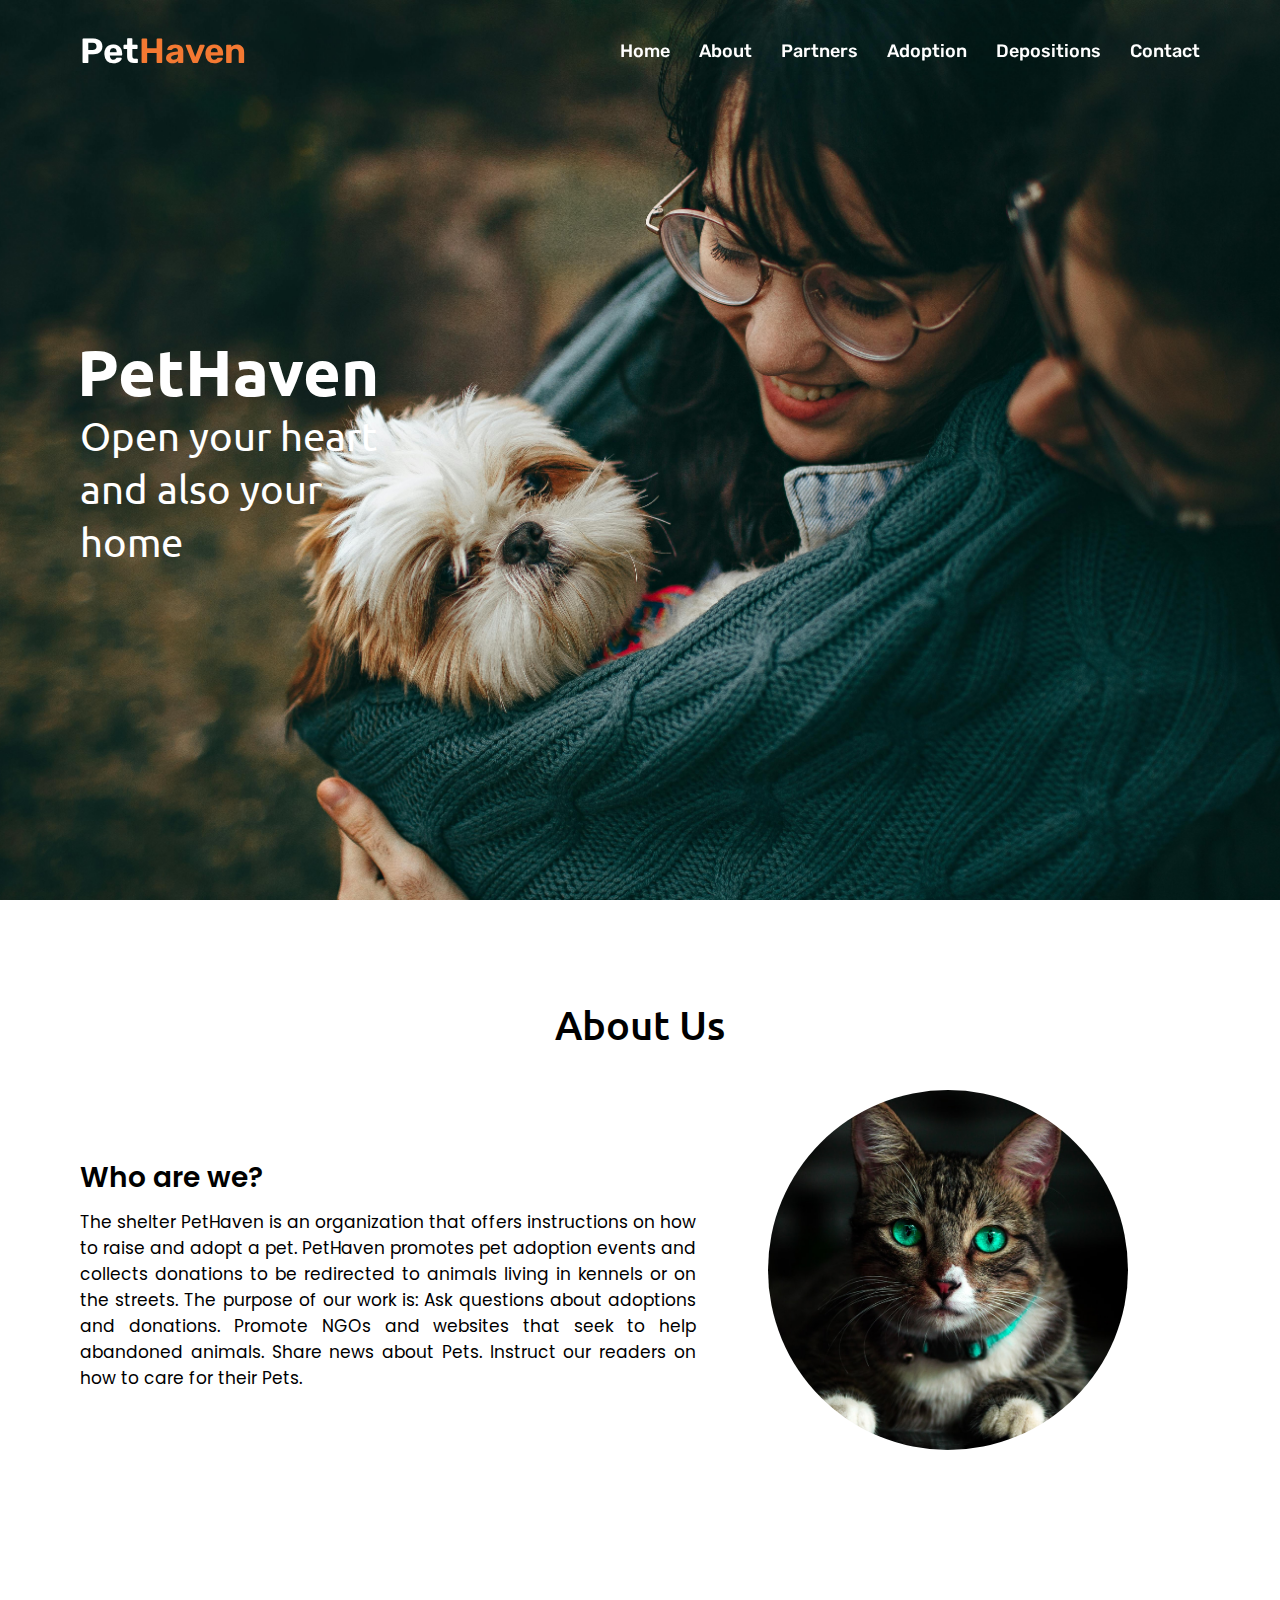
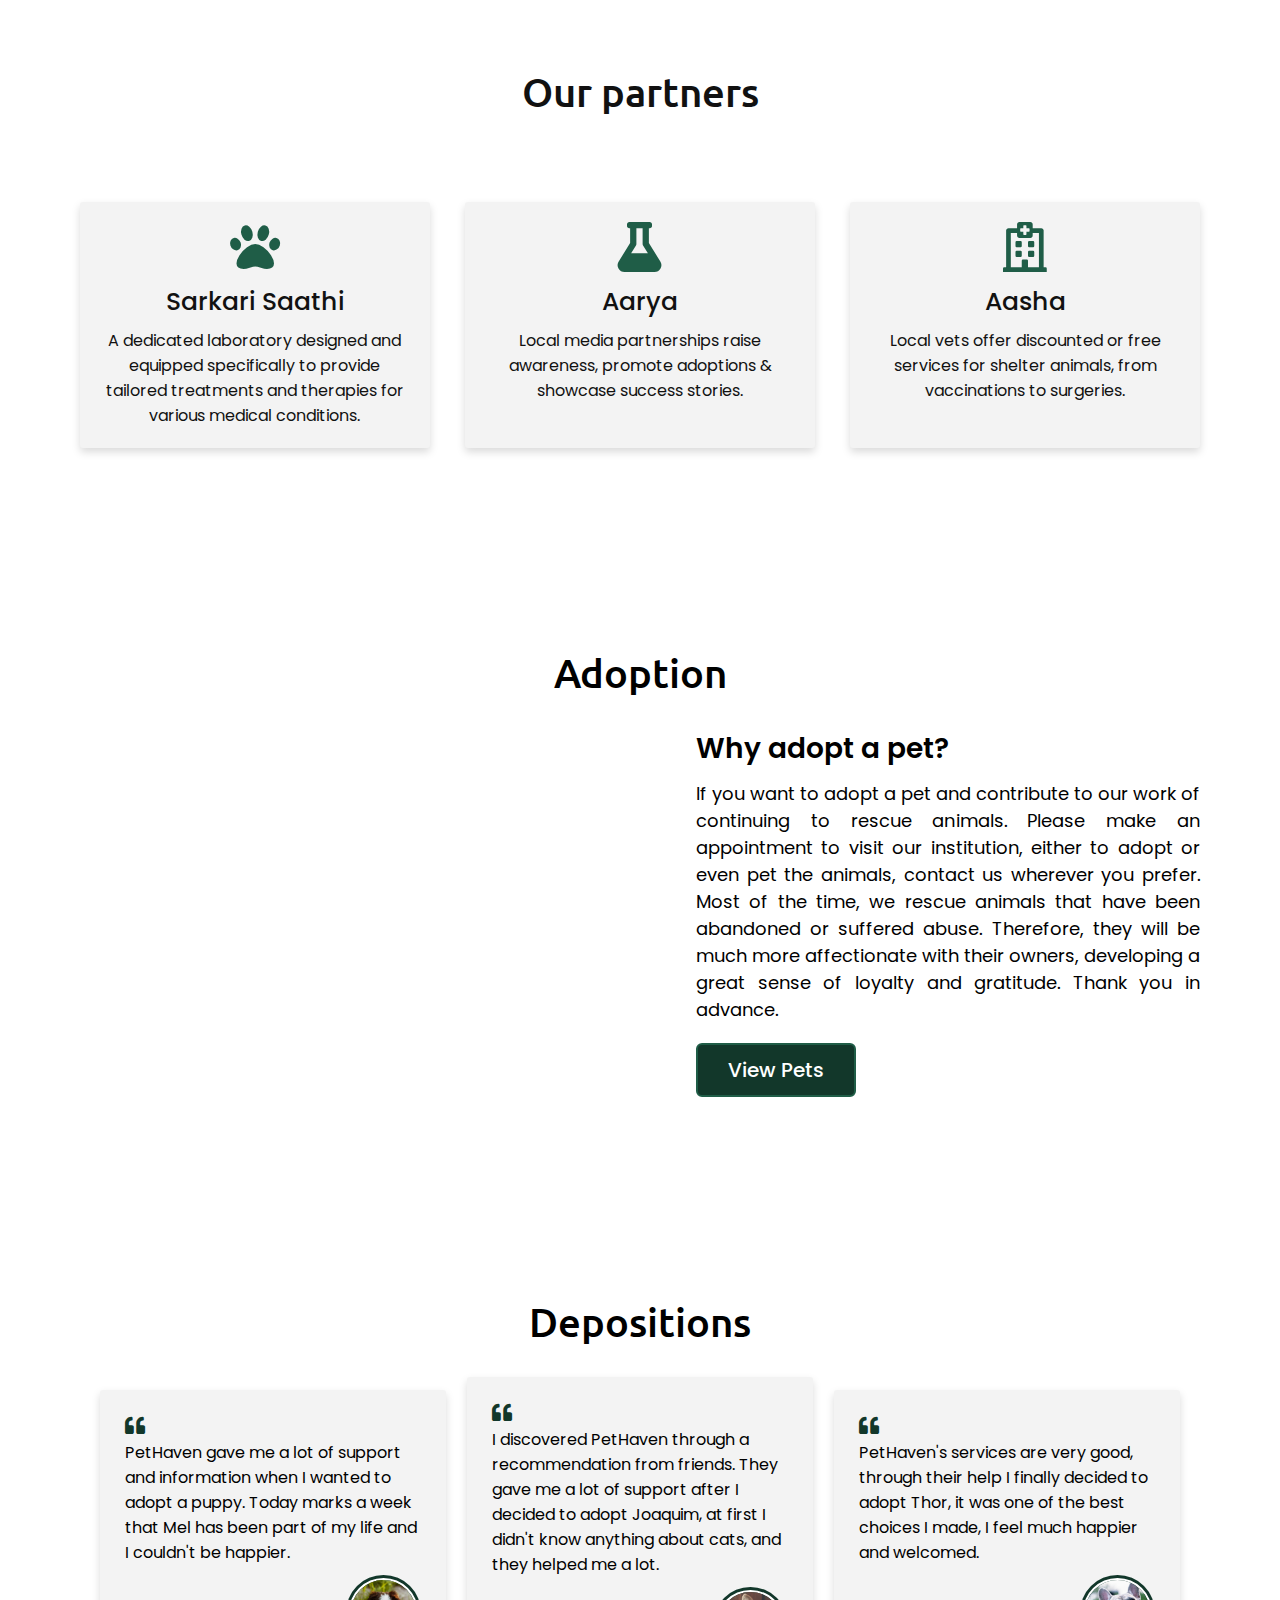
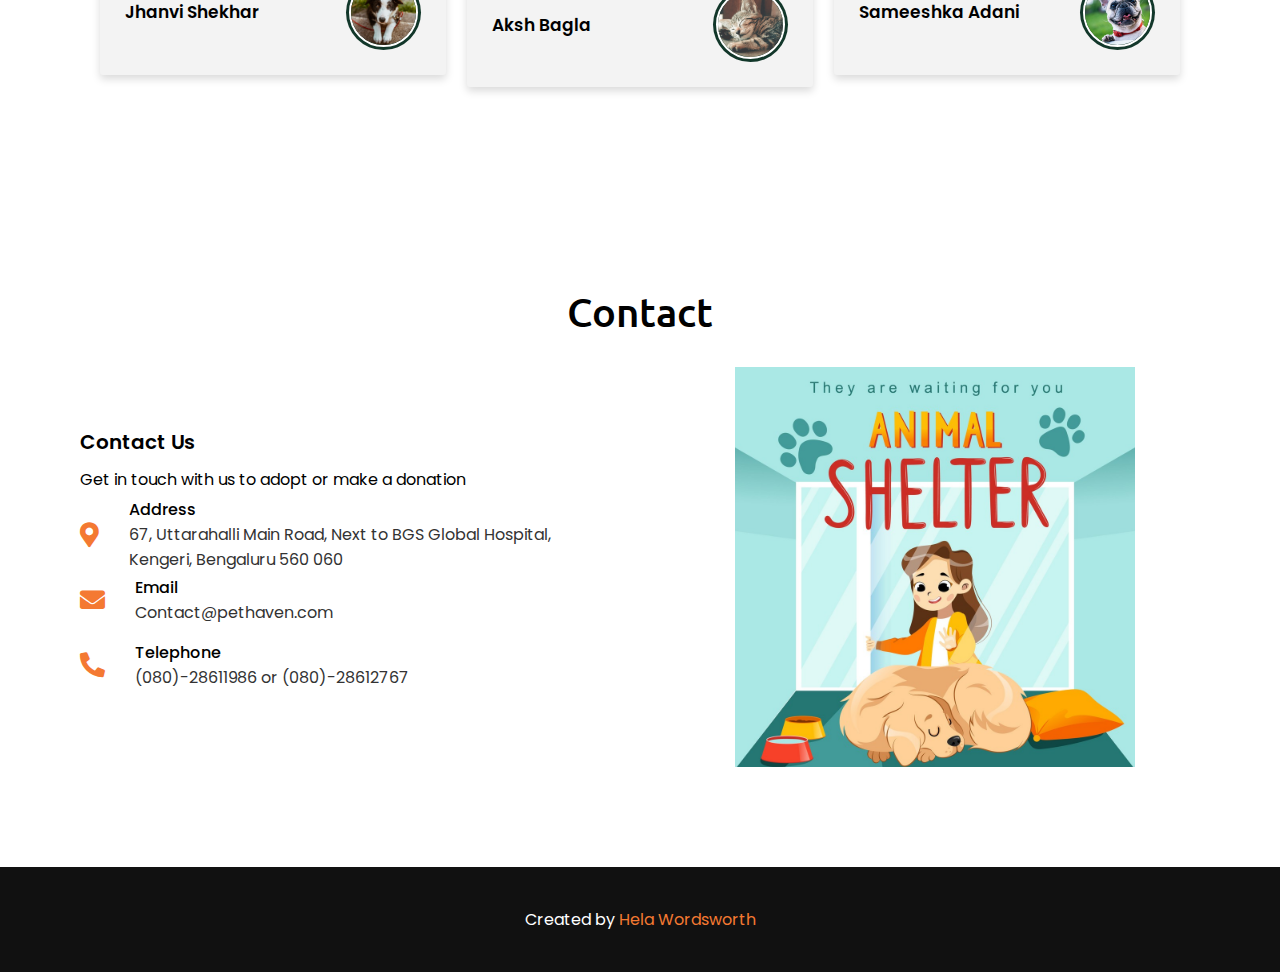
<file: public/index.html>
<!DOCTYPE html>
<html lang="en">
<head>
    <link rel="stylesheet" href="style.css">
    <link rel="stylesheet" href="https://cdnjs.cloudflare.com/ajax/libs/font-awesome/5.15.2/css/all.min.css">

    <script src="https://code.jquery.com/jquery-3.5.1.min.js"></script>
    <title>PetHaven</title>
    <link rel="shortcut icon" href="images/favicon.ico" />
</head>
<body>
    <div class="scroll-up-btn">
        <i class="fas fa-angle-up"></i>
    </div>
    <nav class="navbar">
        <div class="max-width">
            <div class="logo"><a href="#">Pet<span>Haven</span></a></div>
            <ul class="menu">
                <li><a href="#" class="menu-btn">Home</a></li>
                <li><a href="#About" class="menu-btn">About</a></li>
                <li><a href="#Partners" class="menu-btn">Partners</a></li>
                <li><a href="#Adoption" class="menu-btn">Adoption</a></li>
                <li><a href="#Depositions" class="menu-btn">Depositions</a></li>
                <li><a href="#Contacto" class="menu-btn">Contact</a></li>
            </ul>
            <div class="menu-btn">
                <i class="fas fa-bars"></i>
            </div>
        </div>
    </nav>
    <!-- home section start -->
    <section class="home" id="home">
        <div class="max-width">
            <div class="home-content">
                
                <div class="text-2">PetHaven</div>
                <div class="text-1">Open your heart</div>
                <div class="text-3">and also your</div>
                <div class="text-3">home</div>
            </div>
        </div>
    </section>

    <!-- skills section start -->
    <section class="skills" id="About">
        <div class="max-width">
            <h2 class="title">About Us</h2>
            <div class="skills-content">
                <div class="column left">
                    <div class="text">Who are we?</div>
                    <p>The shelter PetHaven is an organization that offers instructions on how to raise and adopt a pet.​ PetHaven promotes pet adoption events and collects donations to be redirected to animals living in kennels or on the streets.​​ The purpose of our work is:​ ​Ask questions about adoptions and donations. Promote NGOs and websites that seek to help abandoned animals.​ ​Share news about Pets. Instruct our readers on how to care for their Pets.</p>
                </div>
                <div class="column right">
                    <img src="/public/images/cat1.jpg" alt="Cat">
                </div>
            </div>
        </div>
    </section>

    <!-- services section start -->
    <section class="services" id="Partners">
        <div class="max-width">
            <h2 class="title">Our partners</h2>
            <div class="serv-content">
                <div class="card">
                    <div class="box">
                        <i class="fas fa-paw"></i>
                        <div class="text">Sarkari Saathi</div>
                        <p>A dedicated laboratory designed and equipped specifically to provide tailored treatments and therapies for various medical conditions.​</p>
                    </div>
                </div>
                <div class="card">
                    <div class="box">
                        <i class="fas fa-flask"></i>
                        <div class="text">Aarya</div>
                        <p>Local media partnerships raise awareness, promote adoptions & showcase success stories.</p></br>
                    </div>
                </div>
                <div class="card">
                    <div class="box">
                        <i class="far fa-hospital"></i>
                        <div class="text">Aasha</div>
                        <p>Local vets offer discounted or free services for shelter animals, from vaccinations to surgeries.</p></br>
                    </div>
                </div>
               </div>
            </div>
        </div>
    </section>

    <!-- about section start -->
    <section class="about" id="Adoption">
        <div class="max-width">
            <h2 class="title">Adoption</h2>
            <div class="about-content">
                <div class="column left">
                    <iframe width="560" height="315" src="https://www.youtube.com/embed/raZqMwSmax0" frameborder="0" allow="accelerometer; autoplay; clipboard-write; encrypted-media; gyroscope; picture-in-picture" allowfullscreen></iframe>
                </div>
                <div class="column right">
                    <div class="text">Why adopt a pet?</div>
                    <p>If you want to adopt a pet and contribute to our work of continuing to rescue animals. Please make an appointment to visit our institution, either to adopt or even pet the animals, contact us wherever you prefer. Most of the time, we rescue animals that have been abandoned or suffered abuse. Therefore, they will be much more affectionate with their owners, developing a great sense of loyalty and gratitude. Thank you in advance.</p>
                    <a href="/public/login.html">View Pets</a>
                </div>
            </div>
        </div>
    </section>

    <section class="about" id="Depositions">
        <div class="max-width">
            <h2 class="title">Depositions</h2>
            <div class="wrapper">
                <div class="box">
                  <i class="fas fa-quote-left quote"></i>
                  <p>PetHaven gave me a lot of support and information when I wanted to adopt a puppy. Today marks a week that Mel has been part of my life and I couldn't be happier.</p>
                  <div class="content">
                    <div class="info">
                      <div class="name">Jhanvi Shekhar</div>
                    </div>
                    <div class="image">
                      <img src="images/dog3.jpg" alt="">
                    </div>
                  </div>
                </div>
                <div class="box">
                  <i class="fas fa-quote-left quote"></i>
                  <p>I discovered PetHaven through a recommendation from friends. They gave me a lot of support after I decided to adopt Joaquim, at first I didn't know anything about cats, and they helped me a lot.</p>
                  <div class="content">
                    <div class="info">
                      <div class="name">Aksh Bagla</div>
                    </div>
                    <div class="image">
                      <img src="images/cat2.jpg" alt="">
                    </div>
                  </div>
                </div>
                <div class="box">
                  <i class="fas fa-quote-left  quote"></i>
                  <p>PetHaven's services are very good, through their help I finally decided to adopt Thor, it was one of the best choices I made, I feel much happier and welcomed.</p>
                  <div class="content">
                    <div class="info">
                      <div class="name">Sameeshka Adani</div>
                    </div>
                    <div class="image">
                      <img src="images/dog2.jpg" alt="">
                    </div>
                  </div>
                </div>
              </div>
        </div>
    </section>

    <section class="contact" id="Contacto">
        <div class="max-width">
            <h2 class="title">Contact</h2>
            <div class="contact-content">
                <div class="column left">
                    <div class="text">Contact Us</div>
                    <p>Get in touch with us to adopt or make a donation</p>
                    <div class="icons">
                        <div class="row">
                            <i class="fas fa-map-marker-alt"></i>
                            <div class="info">
                                <div class="head">Address</div>
                                <div class="sub-title">67, Uttarahalli Main Road, Next to BGS Global Hospital, Kengeri, Bengaluru 560 060</div>
                            </div>
                        </div>
                        <div class="row">
                            <i class="fas fa-envelope"></i>
                            <div class="info">
                                <div class="head">Email</div>
                                <div class="sub-title">Contact@pethaven.com</div>
                            </div>
                        </div>
                        <div class="row">
                            <i class="fas fa-phone-alt"></i>
                            <div class="info">
                                <div class="head">Telephone</div>
                                <div class="sub-title">(080)-28611986 or (080)-28612767​</div>
                            </div>
                        </div>
                    </div>
                </div>
                <div class="column right">
                    <img src="/public/images/shelter.jpg" alt="shelter" height="400" width="400" >
                </div>
            </div>
        </div>
    </section>

    <!-- footer section start -->
    <footer>
        <span>Created by <a href="https://github.com/Hela1306">Hela Wordsworth</a>
    </footer>


    <script src="script.js"></script>
</body>
</html>
</file>
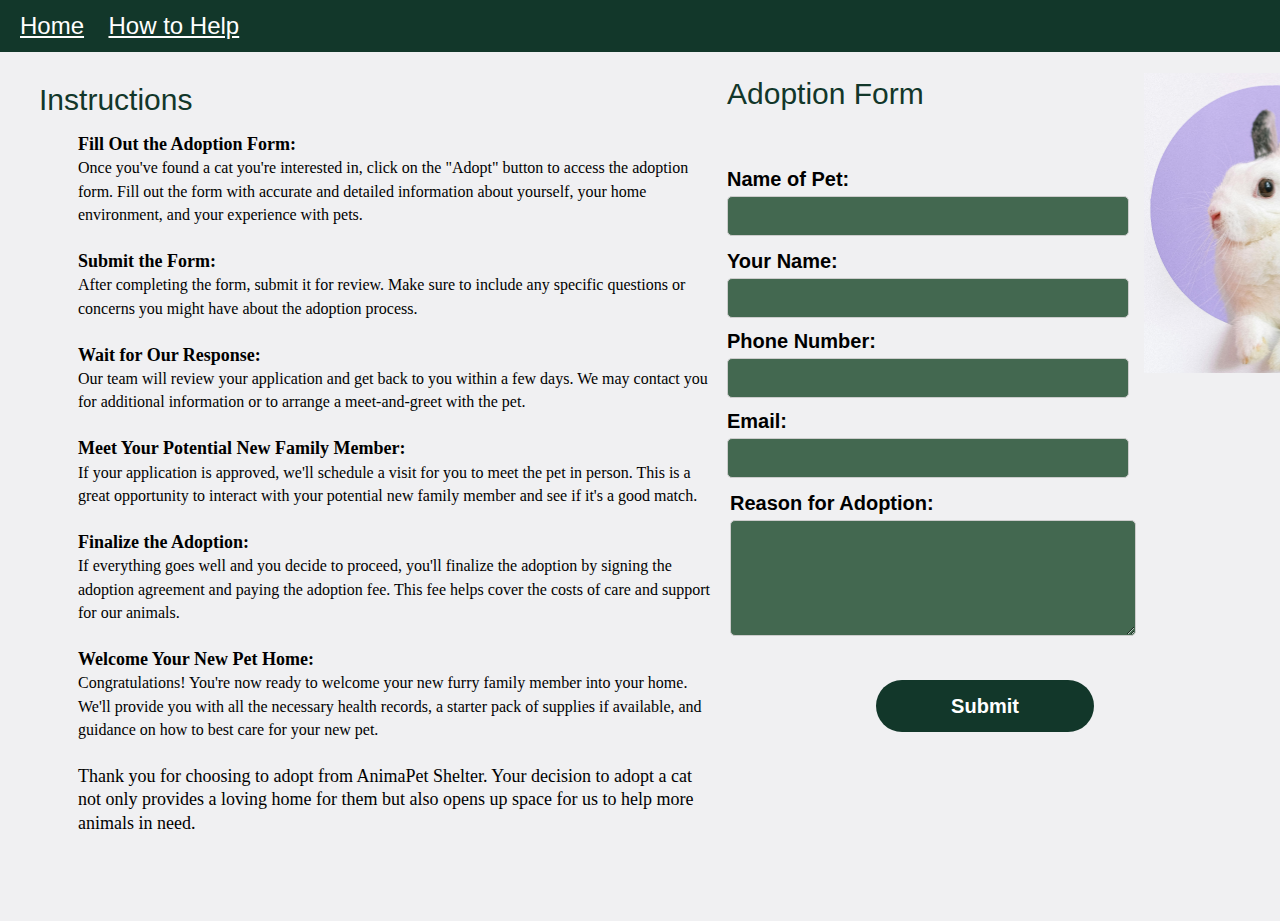
<file: public/adoption_form.html>
<!DOCTYPE html>
<html lang="en">
<head>
  <meta charset="UTF-8">
  <title>Adoption Form</title>
  <style>
    body {
      margin: 0;
      padding: 0;
      font-family: Arial, sans-serif;
    }
    /* Header */
    .header {
      width: 100%;
      height: 52px;
      background: #12372A;
    }
    .header a {
      display: inline-block;
      color: white;
      font-size: 24px;
      font-weight: 500;
      margin-left: 20px;
      line-height: 52px;
      text-decoration: none;
    }
    /* Instructions */
    .instructions {
      width: 341.52px;
      height: 40px;
      position: absolute;
      top: 83px;
      left: 39.04px;
      color: #12372A;
      font-size: 30px;
      font-weight: 500;
    }
    /* Adoption Form */
    .adoption-form {
      width: 341.52px;
      height: 52.37px;
      position: absolute;
      top: 77px;
      left: 727.04px;
      color: #12372A;
      font-size: 30px;
      font-weight: 500;
    }
    /* Form Fields */
    .form-field {
      width: 100%;
      margin-top: 20px;
    }
    .form-field label {
      display: block;
      font-size: 20px;
      font-weight: bold;
      margin-bottom: 5px;
    }
    .form-field input {
      width: 380px;
      padding: 10px;
      border: 1px solid #ccc;
      border-radius: 5px;
      font-size: 16px;
      color: aliceblue;
    }
    /* Submit Button */
    .submit-button {
      width: 218px;
      height: 52px;
      position: absolute;
      top: 680px;
      left: 876px;
      background: #12372A;
      color: white;
      font-size: 20px;
      font-weight: bold;
      border: none;
      border-radius: 26px;
      cursor: pointer;
      transition: background 0.3s ease;
    }
    .submit-button:hover {
      background: #0a261d;
    }
  </style>
</head>
<body style="background-color: #F0F0F2">
  <div class="header">
    <a href="/public/index.html" style="color: white; text-decoration: underline;">Home</a>
    <a href="/public/how_to_help.html" style="color: white; text-decoration: underline;">How to Help</a>
  </div>
  <!-- Instructions -->
  <div class="instructions">Instructions</div>
  <div style="width: 639px; height: 798px; left: 39px; top: 123px; position: absolute;">
    <!-- Add your instructions here -->
  <div style="width: 639px; height: 770px; left: 39px; top: 10px; position: absolute">
    <span style="color: black; font-size: 18px; font-family: Exo; font-weight: 700; line-height: 23.40px; word-wrap: break-word">
      Fill Out the Adoption Form:<br/>
    </span>
    <span style="color: black; font-size: 16px; font-family: Exo; font-weight: 400; line-height: 23.40px; word-wrap: break-word">
      Once you've found a cat you're interested in, click on the "Adopt" button to access the adoption form. Fill out the form with accurate and detailed information about yourself, your home environment, and your experience with pets.<br/>
  </span>
    <span style="color: black; font-size: 18px; font-family: Exo; font-weight: 400; line-height: 23.40px; word-wrap: break-word"><br/>
    </span>
    <span style="color: black; font-size: 18px; font-family: Exo; font-weight: 700; line-height: 23.40px; word-wrap: break-word">
      Submit the Form:<br/>
    </span>
    <span style="color: black; font-size: 16px; font-family: Exo; font-weight: 400; line-height: 23.40px; word-wrap: break-word">
      After completing the form, submit it for review. Make sure to include any specific questions or concerns you might have about the adoption process.<br/>
    </span>
    <span style="color: black; font-size: 18px; font-family: Exo; font-weight: 700; line-height: 23.40px; word-wrap: break-word"><br/>
    </span>
    <span style="color: black; font-size: 18px; font-family: Exo; font-weight: 700; line-height: 23.40px; word-wrap: break-word">
      Wait for Our Response:<br/>
    </span>
    <span style="color: black; font-size: 16px; font-family: Exo; font-weight: 400; line-height: 23.40px; word-wrap: break-word">
      Our team will review your application and get back to you within a few days. We may contact you for additional information or to arrange a meet-and-greet with the pet.<br/>
    </span>
    <span style="color: black; font-size: 18px; font-family: Exo; font-weight: 400; line-height: 23.40px; word-wrap: break-word"><br/>
    </span>
    <span style="color: black; font-size: 18px; font-family: Exo; font-weight: 700; line-height: 23.40px; word-wrap: break-word">
      Meet Your Potential New Family Member:<br/>
    </span>
    <span style="color: black; font-size: 16px; font-family: Exo; font-weight: 400; line-height: 23.40px; word-wrap: break-word">
      If your application is approved, we'll schedule a visit for you to meet the pet in person. This is a great opportunity to interact with your potential new family member and see if it's a good match.<br/>
    </span><span style="color: black; font-size: 18px; font-family: Exo; font-weight: 400; line-height: 23.40px; word-wrap: break-word"><br/>
    </span>
    <span style="color: black; font-size: 18px; font-family: Exo; font-weight: 700; line-height: 23.40px; word-wrap: break-word">
      Finalize the Adoption:<br/>
    </span>
    <span style="color: black; font-size: 16px; font-family: Exo; font-weight: 400; line-height: 23.40px; word-wrap: break-word">
      If everything goes well and you decide to proceed, you'll finalize the adoption by signing the adoption agreement and paying the adoption fee. This fee helps cover the costs of care and support for our animals.<br/>
    </span>
    <span style="color: black; font-size: 18px; font-family: Exo; font-weight: 700; line-height: 23.40px; word-wrap: break-word"><br/>
    </span>
    <span style="color: black; font-size: 18px; font-family: Exo; font-weight: 700; line-height: 23.40px; word-wrap: break-word">
      Welcome Your New Pet Home:<br/>
    </span>
    <span style="color: black; font-size: 16px; font-family: Exo; font-weight: 400; line-height: 23.40px; word-wrap: break-word">
      Congratulations! You're now ready to welcome your new furry family member into your home. We'll provide you with all the necessary health records, a starter pack of supplies if available, and guidance on how to best care for your new pet.<br/>
    </span>
    <span style="color: black; font-size: 18px; font-family: Exo; font-weight: 400; line-height: 23.40px; word-wrap: break-word"><br/>
      Thank you for choosing to adopt from AnimaPet Shelter. Your decision to adopt a cat not only provides a loving home for them but also opens up space for us to help more animals in need.
    </span>
  </div>
  </div>
  <!-- Adoption Form -->
  <div class="adoption-form">Adoption Form</div>
  <!-- Form Fields -->

<form action="http://localhost:3000/adoption" method="post">
  <div class="form-field" style="left: 727px; top: 148px; position: absolute;">
    <label for="name_of_pet">Name of Pet:</label>
    <input style="background: #436850;color: aliceblue" type="text" id="name_of_pet" name="name_of_pet" required><br>
</div>

<div class="form-field" style="left: 727px; top: 230px; position: absolute;">
  <label for="your_name">Your Name:</label>
  <input style="background: #436850;color: aliceblue" type="text" id="your_name" name="your_name" required><br>
</div>

<div class="form-field" style="left: 727px; top: 310px; position: absolute;">
  <label for="phone_number">Phone Number:</label>
  <input style="background: #436850;color: aliceblue" type="tel" id="phone_number" name="phone_number" required><br>
</div>

<div class="form-field" style="left: 727px; top: 390px; position: absolute;">
  <label for="email">Email:</label>
  <input style="background: #436850;color: aliceblue" type="email" id="email" name="email" required><br>
</div>

<div class="form-field" style="left: 730px; top: 472px; position: absolute;">
  <label for="reason">Reason for Adoption:</label>
  <textarea style="background: #436850; height: 110px; width: 400px ;
  border: 1px solid #ccc;
  border-radius: 5px;
  font-size: 16px; color: aliceblue;" id="reason" name="reason" required></textarea><br>
</div>

  <input class="submit-button"  type="submit" value="Submit">
</form>


  
  <!-- Image -->
  <img src="/public/images/Rabbit.png" style="width: 258.32px; height: 300px; left: 1144px; top: 73px; position: absolute" alt="Rabbit Image">
</body>
</html>
</file>
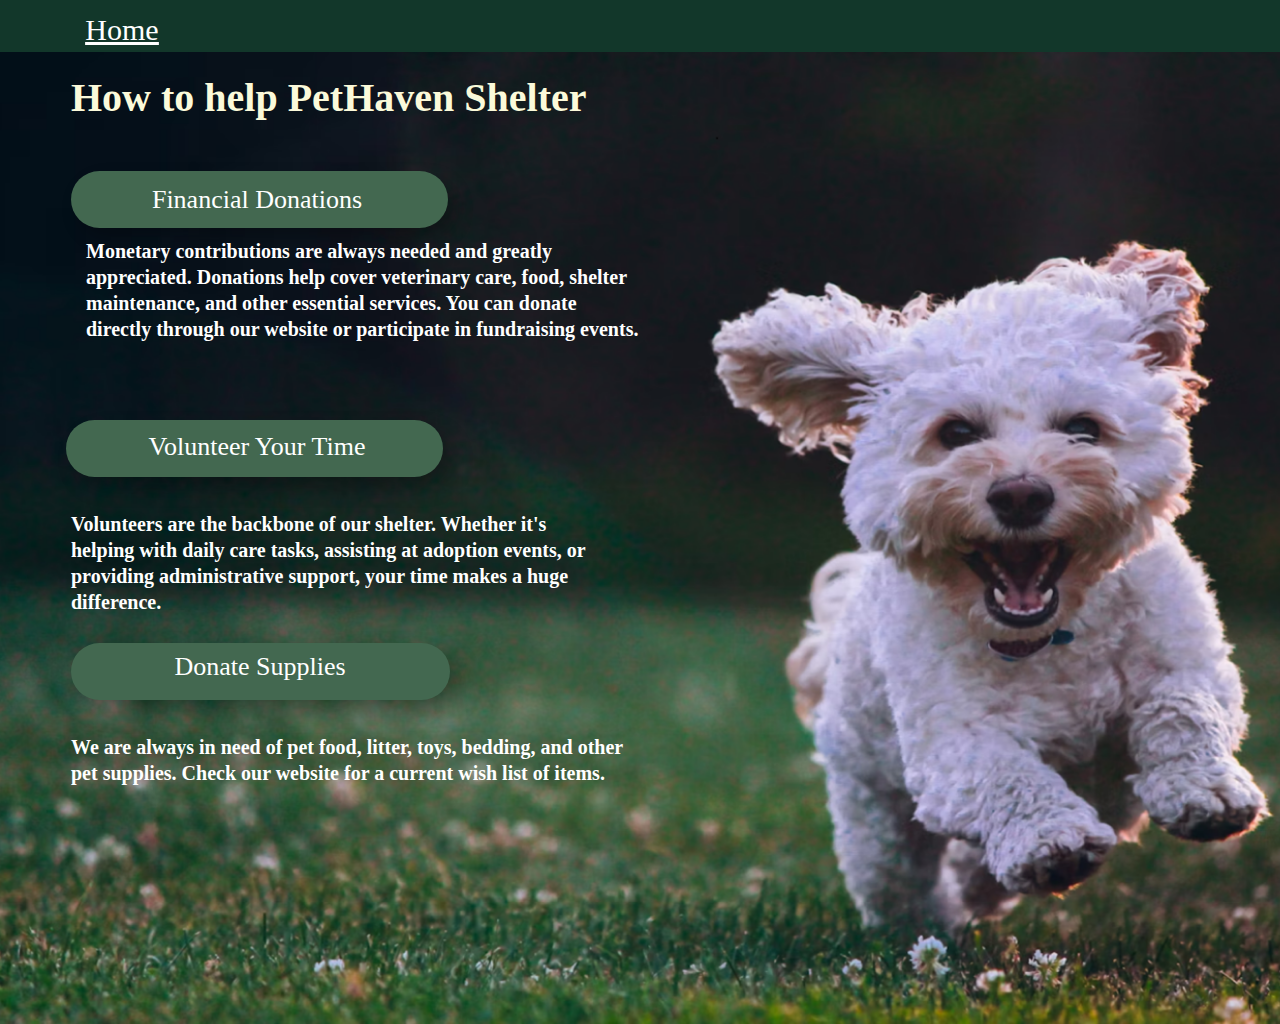
<file: public/how_to_help.html>
<html>
<div>
      <img src="/public/images/Happy.png" style="width: 1550px; height: 973px; left: 0px; top: 51px; position: absolute" src="https://via.placeholder.com/1440x973" />
      <div style="width: 1730px; height: 52px; left: -187px; top: 0px; position: absolute; background: #12372A"></div>
        <div style="width: 224px; height: 43px; left: 10px; top: 10px; position: absolute; text-align: center; color: white; font-size: 30px; font-family: Exo; font-weight: 400; text-decoration: underline; line-height: 39px; word-wrap: break-word">
          <a href="/public/index.html" style="color: white"> Home</a>
      </div>
      <div style="width: 657px; height: 73px; left: 71px; top: 74px; position: absolute; color: #FBFADA; font-size: 40px; font-family: Exo; font-weight: 700; word-wrap: break-word">
        How to help PetHaven Shelter 
      </div>
      <div style="width: 377px; height: 57px; left: 71px; top: 171px; position: absolute; background: #436850; box-shadow: 8px 9px 17px rgba(0, 0, 0, 0.25); border-radius: 101px"></div>
      <div style="width: 500px; height: 85px; left: 7px; top: 183px; position: absolute; text-align: center; color: white; font-size: 26px; font-family: Exo; font-weight: 500; line-height: 33.80px; word-wrap: break-word">
        Financial Donations
      </div>
      <div style="width: 559px; height: 151px; left: 86px; top: 238px; position: absolute; color: white; font-size: 20px; font-family: Exo; font-weight: 600; line-height: 26px; word-wrap: break-word">
        Monetary contributions are always needed and greatly appreciated. Donations help cover veterinary care, food, shelter maintenance, and other essential services. You can donate directly through our website or participate in fundraising events.
      </div>
      <div style="width: 377px; height: 57px; left: 66px; top: 420px; position: absolute; background: #436850; box-shadow: 11px 11px 19.100000381469727px rgba(0, 0, 0, 0.25); border-radius: 101px"></div>
      <div style="width: 500px; height: 85px; left: 7px; top: 430px; position: absolute; text-align: center; color: white; font-size: 26px; font-family: Exo; font-weight: 500; line-height: 33.80px; word-wrap: break-word">
        Volunteer Your Time
      </div>
      <div style="width: 540px; height: 102px; left: 71px; top: 511px; position: absolute; color: white; font-size: 20px; font-family: Exo; font-weight: 600; line-height: 26px; word-wrap: break-word"
      >Volunteers are the backbone of our shelter. Whether it's helping with daily care tasks, assisting at adoption events, or providing administrative support, your time makes a huge difference.
      </div>
      <div style="width: 379px; height: 57px; left: 71px; top: 643px; position: absolute; background: #436850; box-shadow: 11px 11px 21.700000762939453px rgba(0, 0, 0, 0.25); border-radius: 101px"></div>
      <div style="width: 500px; height: 85px; left: 10px; top: 650px; position: absolute; text-align: center; color: white; font-size: 26px; font-family: Exo; font-weight: 500; line-height: 33.80px; word-wrap: break-word">
        Donate Supplies
      </div>
      <div style="width: 556px; height: 102px; left: 71px; top: 734px; position: absolute; color: white; font-size: 20px; font-family: Exo; font-weight: 600; line-height: 26px; word-wrap: break-word">
        We are always in need of pet food, litter, toys, bedding, and other pet supplies. Check our website for a current wish list of items.
      </div>
    </div>
    <div style="width: 70px; height: 28px; left: 66px; top: 12px; position: absolute; color: white; font-size: 24px; font-family: Exo; font-weight: 500; word-wrap: break-word">
    </div>
  </div>
  </html>
</file>
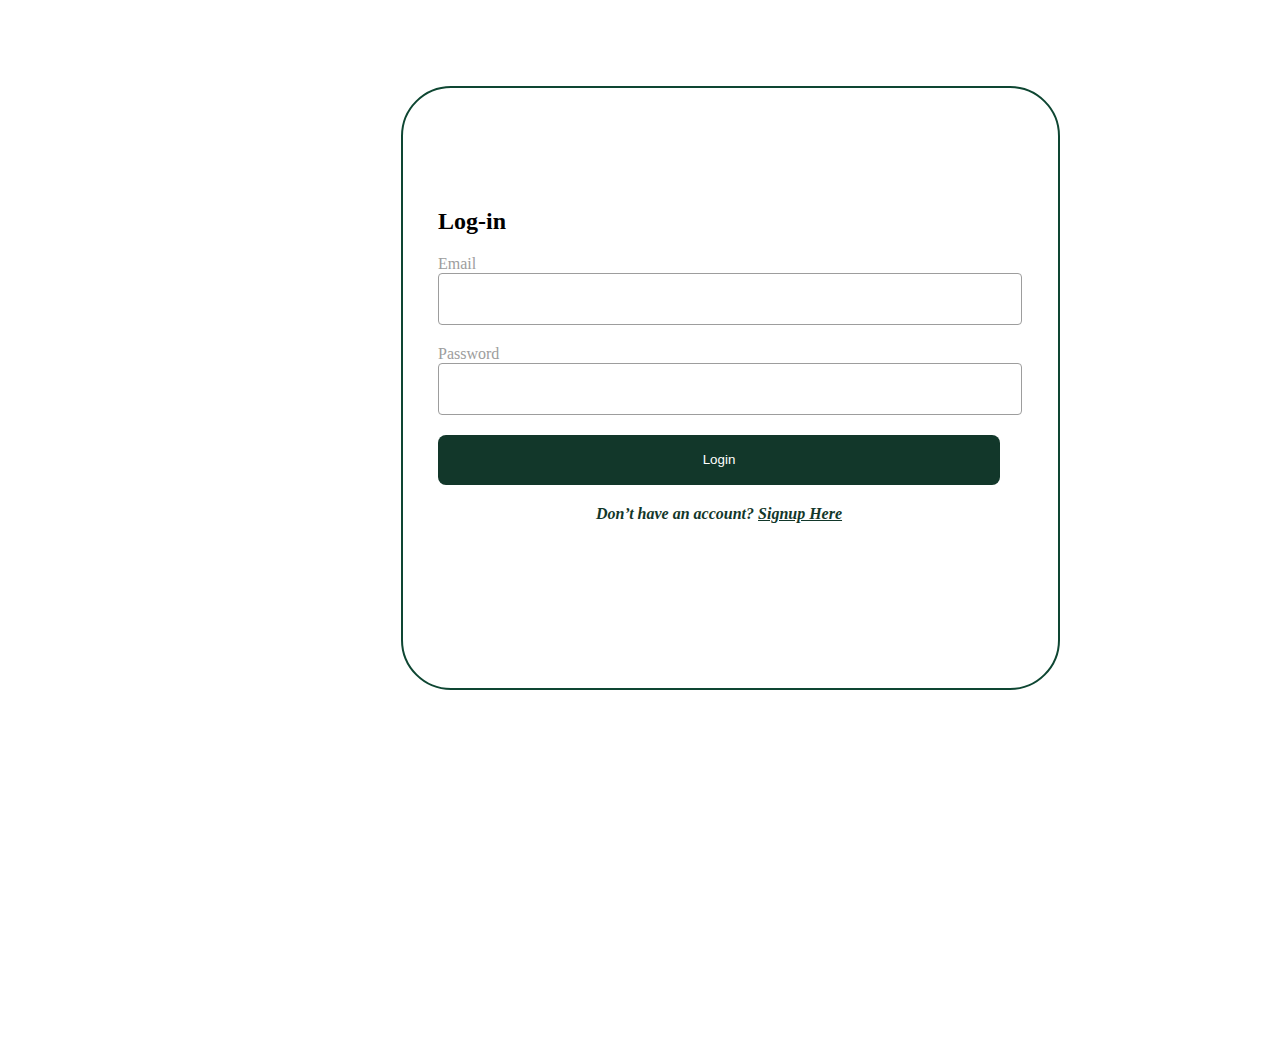
<file: public/login.html>
<!DOCTYPE html>
<html>

<head>
    <title>Login Page</title>
    <style>
        /* CSS Styles */
        .container {
            width: 1440px;
            height: 1024px;
            position: relative;
            background: white;
        }

        .login-container {
            width: 655px;
            height: 600px;
            position: absolute;
            left: 393px;
            top: 78px;
            mix-blend-mode: darken;
            background: white;
            border-radius: 50px;
            border: 2px #0E4632 solid;
            backdrop-filter: blur(4px);
        }

        .form-container {
            width: 562px;
            height: 298px;
            position: absolute;
            left: 35px;
            top: 100px;
        }

        .form-group {
            margin-bottom: 20px;
        }

        .form-group label {
            display: block;
            font-size: 16px;
            font-family: Exo;
            font-weight: 400;
            color: #9D9D9D;
        }

        .form-group input {
            width: 100%;
            height: 40px;
            border: 1px solid #9D9D9D;
            border-radius: 4px;
            padding: 5px 10px;
        }

        button[type="submit"] {
            width: 100%;
            height: 50px;
            background: #12372A;
            color: white;
            border: none;
            border-radius: 8px;
            cursor: pointer;
        }

        .signup-link {
            text-align: center;
            margin-top: 20px;
            font-size: 16px;
            font-family: Exo;
            font-style: italic;
            font-weight: 700;
            color: #12372A;
        }

        .signup-link a {
            color: #12372A;
            text-decoration: none;
        }
    </style>
</head>

<body>
    <!-- HTML Structure -->
    <div class="container">
        <div class="login-container">
            <div class="form-container">
                <div class="form-header">
                    <h2>Log-in</h2>
                </div>
                <form action="#" method="post" id="login-form">
                    <div class="form-group">
                        <label for="email">Email</label>
                        <input type="email" id="email" name="email" required>
                    </div>
                    <div class="form-group">
                        <label for="password">Password</label>
                        <input type="password" id="password" name="password" required>
                    </div>
                </form>
                <button onclick="window.location.href='/public/pet1.html'" type="submit" id="login-btn">Login</button>
                <div class="signup-link">
                    <p>Don’t have an account? <a href="/public/signup.html" style="text-decoration: underline">Signup Here</a></p>
                </div>
            </div>
        </div>
    </div>

    <script>
        // JavaScript code to check if fields are filled before submitting form
        document.getElementById("login-form").addEventListener("submit", function (event) {
            var emailInput = document.getElementById("email");
            var passwordInput = document.getElementById("password");

            if (!emailInput.value || !passwordInput.value) {
                alert("Please fill in all fields.");
                event.preventDefault(); // Prevent form submission
            }
        });
    </script>
</body>

</html>
</file>
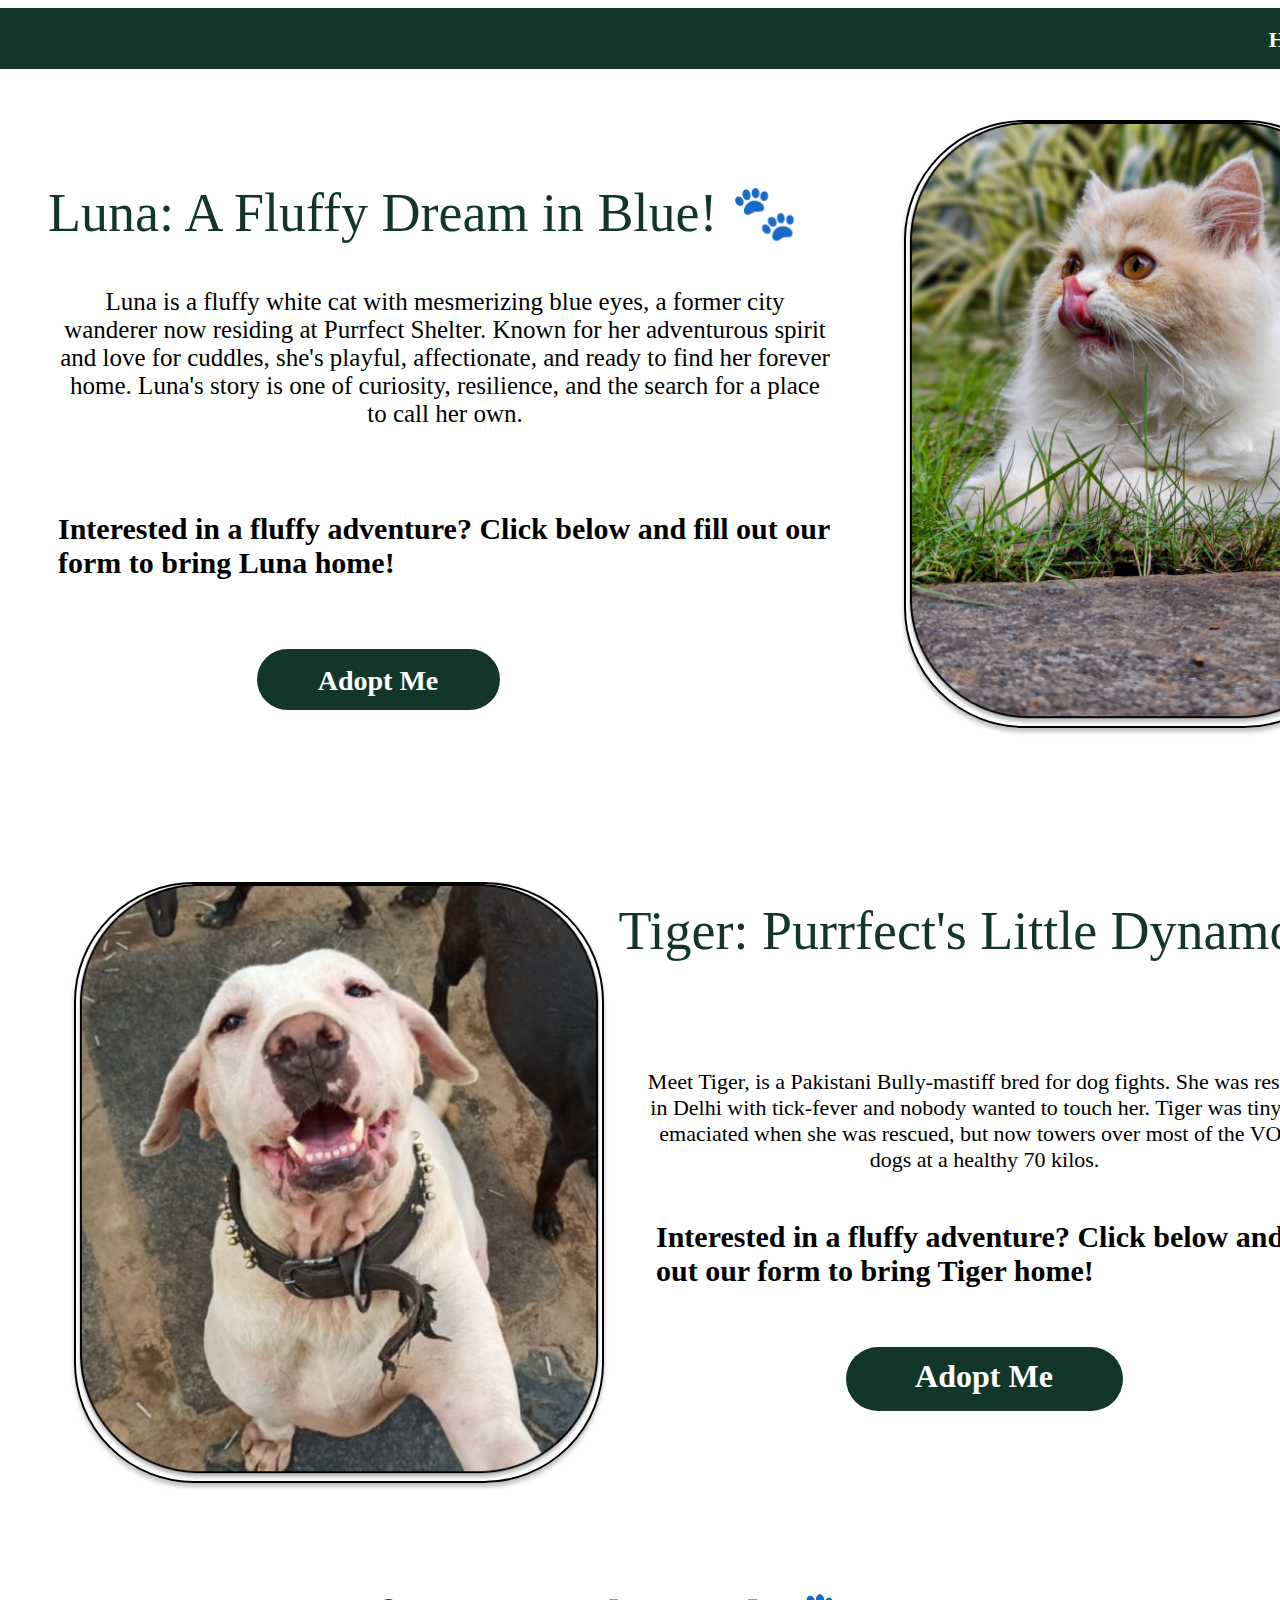
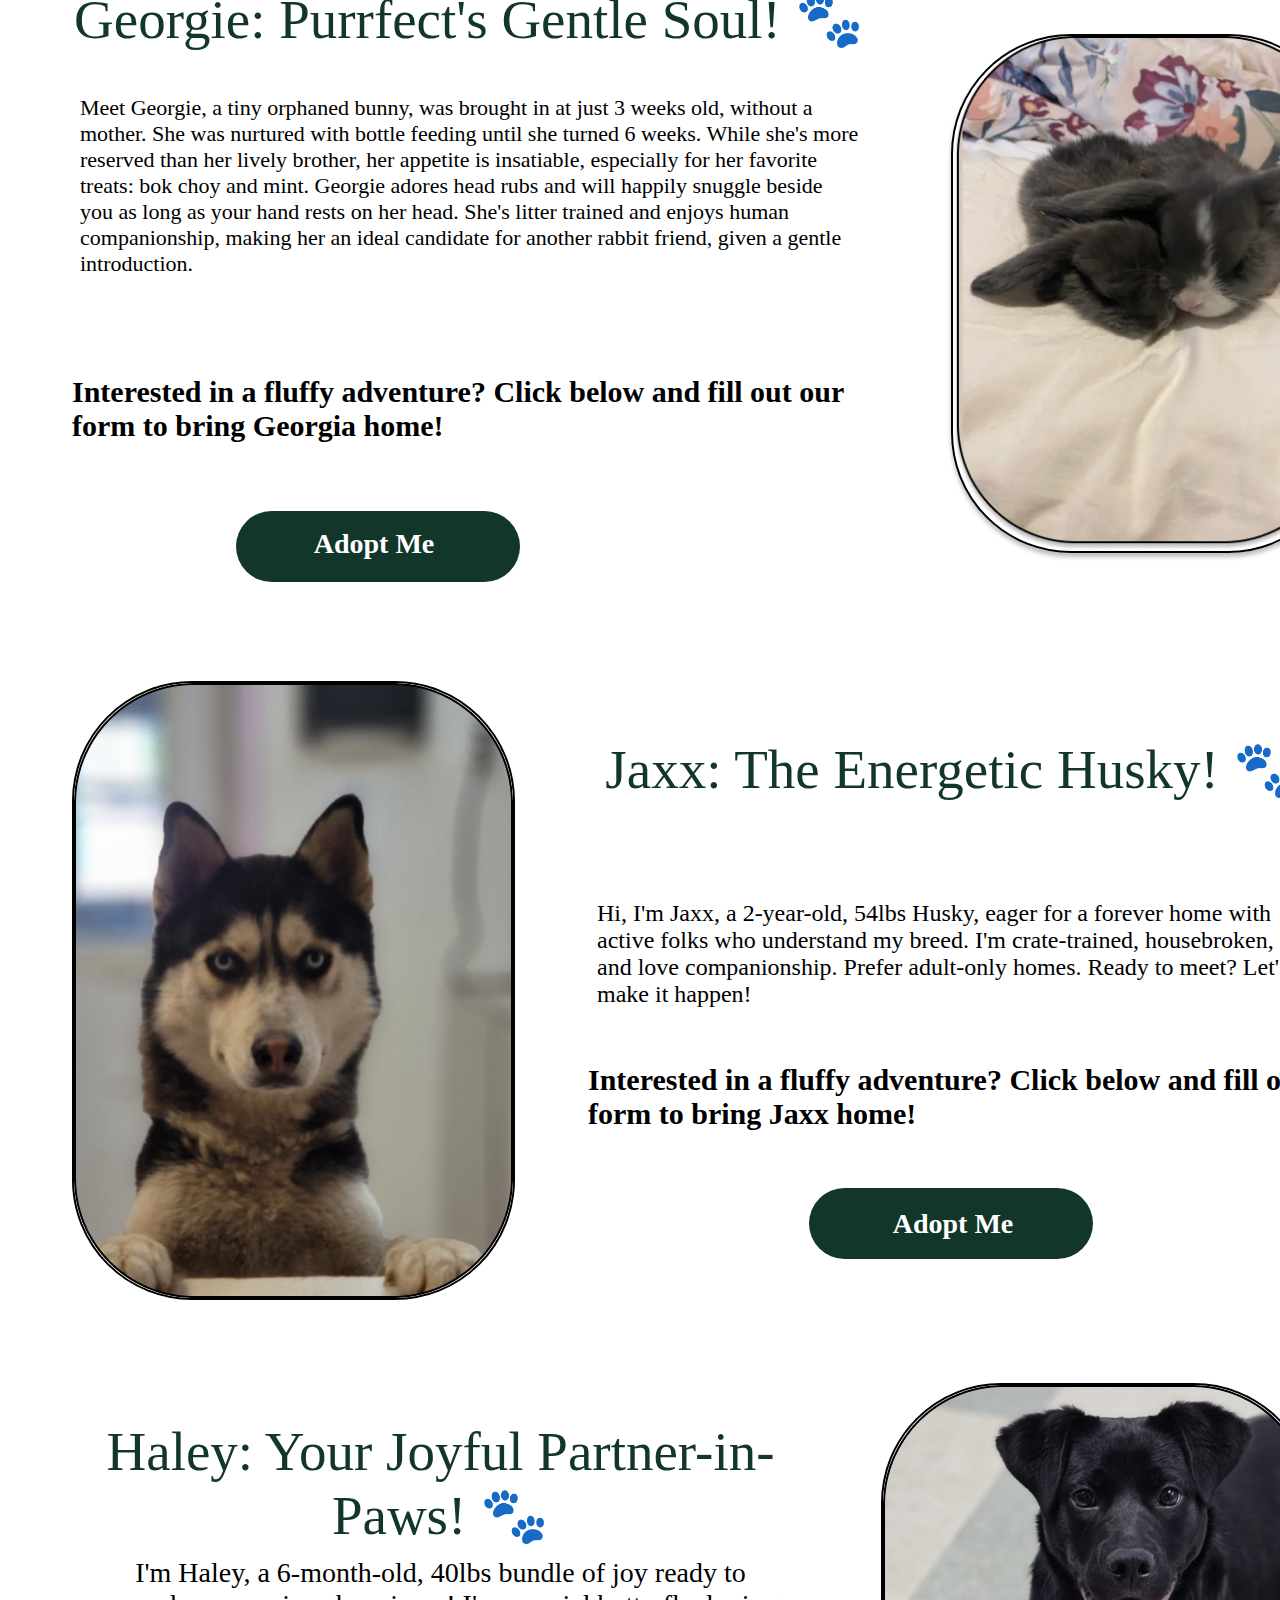
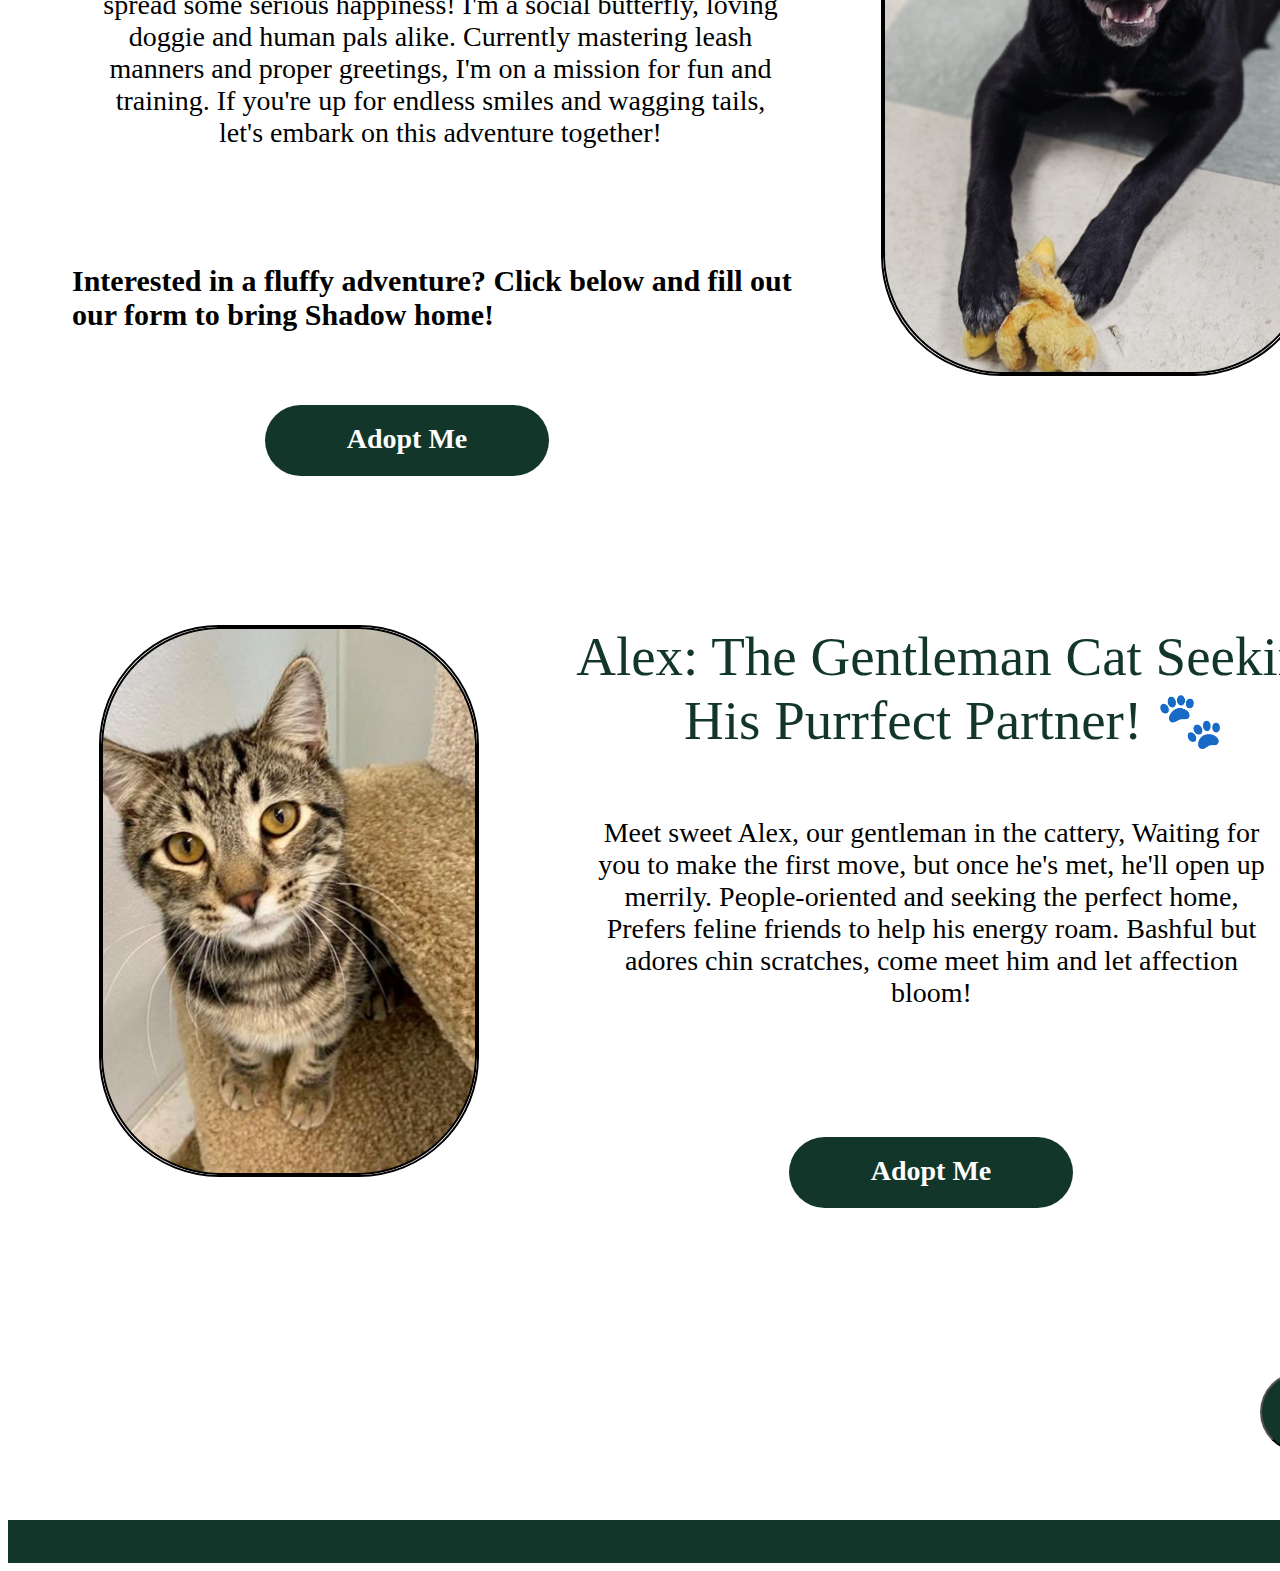
<file: public/pet1.html>
<html>
    <div style="width: 1440px; height: 4755px; position: relative; background: white">
    <div style="width: 1440px; height: 4755px; left: 0px; top: 0px; position: absolute; background: white">
        <!--for header-->
        <div style="width: 1570px; height: 61px; left: -50px; top: 0px; position: absolute; background: #12372A"></div>
        <div style="width: 138px; height: 22px; left: 1251px; top: 19px; position: absolute; text-align: center; color: white; font-size: 22px; font-family: Exo; font-weight: 700; word-wrap: break-word">
            <a href="/public/how_to_help.html" style="color: white; text-decoration: none;">How to Help</a>
        </div>
        <!--for Luna-->
        <div style="width: 826px; height: 72px; left: 40px; top: 173px; position: absolute; color: #12372A; font-size: 54px; font-family: Exo; font-weight: 500; word-wrap: break-word">Luna: A Fluffy Dream in Blue! 🐾</div>
      <div style="width: 774px; height: 215px; left: 50px; top: 280px; position: absolute; text-align: center; color: black; font-size: 25px; font-family: Exo; font-weight: 500; word-wrap: break-word">Luna is a fluffy white cat with mesmerizing blue eyes, a former city wanderer now residing at Purrfect Shelter. Known for her adventurous spirit and love for cuddles, she's playful, affectionate, and ready to find her forever home. Luna's story is one of curiosity, resilience, and the search for a place to call her own.<br/></div>
      <div style="width: 776px; height: 88px; left: 50px; top: 504px; position: absolute; color: black; font-size: 30px; font-family: Exo 2; font-weight: 600; word-wrap: break-word">Interested in a fluffy adventure? Click below and fill out our form to bring Luna home!</div>
      <div style="width: 366px; height: 339px; left: 930px; top: 173px; position: absolute; box-shadow: 9px 9px 17.100000381469727px rgba(0, 0, 0, 0.25)"></div>
      <img src= "/public/images/Luna.png" style="width: 456px; height: 604px; left: 896px; top: 112px; position: absolute; box-shadow: 0px 4px 4px rgba(0, 0, 0, 0.25); border-radius: 120px; border: 2px black solid" src="https://via.placeholder.com/456x604" />
      <div style="width: 243px; height: 61px; left: 249px; top: 641px; position: absolute; background: #12372A; border-radius: 78px"></div>
      <div>
        <a href="/public/adoption_form.html" style="width: 398px; height: 108px; left: 171px; top: 657px; position: absolute; text-align: center; color: white; font-size: 28px; font-family: Exo; font-weight: 700; word-wrap: break-word; text-decoration: none;">Adopt Me </a></div> 
      
      <!--for tiger-->
      <div style="width: 770px; height: 126px; left: 607px; top: 891px; position: absolute; text-align: center; color: #12372A; font-size: 54px; font-family: Exo; font-weight: 500; word-wrap: break-word">Tiger: Purrfect's Little Dynamo!🐾</div>
      <div style="width: 687px; height: 172px; left: 633px; top: 1061px; position: absolute; text-align: center; color: black; font-size: 22px; font-family: Exo; font-weight: 500; word-wrap: break-word">Meet Tiger,  is a Pakistani Bully-mastiff bred for dog fights. She was rescued in Delhi with tick-fever and nobody wanted to touch her. Tiger was tiny and emaciated when she was rescued, but now towers over most of the VOSD dogs at a healthy 70 kilos.<br/></div>
      <img src="/public/images/Tiger.png" style="width: 526px; height: 597px; left: 66px; top: 874px; position: absolute; box-shadow: 0px 4px 4px rgba(0, 0, 0, 0.25); border-radius: 120px; border: 2px black solid" src="https://via.placeholder.com/526x597" />
      <div style="width: 688px; height: 96px; left: 648px; top: 1212px; position: absolute; color: black; font-size: 30px; font-family: Exo 2; font-weight: 600; word-wrap: break-word">Interested in a fluffy adventure? Click below and fill out our form to bring Tiger home!</div>
      <div style="width: 277px; height: 64px; left: 838px; top: 1339px; position: absolute; background: #12372A; border-radius: 78px"></div>
      <div><a href="/public/adoption_form.html" style="width: 398px; height: 108px; left: 777px; top: 1350px; position: absolute; text-align: center; color: white; font-size: 32px; font-family: Exo; font-weight: 700; word-wrap: break-word; text-decoration: none">Adopt Me </a></div>

      <!--!for georgie-->
      <div style="width: 877px; height: 68px; left: 66px; top: 1579px; position: absolute; color: #12372A; font-size: 55px; font-family: Exo; font-weight: 500; word-wrap: break-word">Georgie: Purrfect's Gentle Soul! 🐾</div>
      <img src="/public/images/Georgie.png" style="width: 393px; height: 515px; left: 943px; top: 1626px; position: absolute; box-shadow: 0px 4px 4px rgba(0, 0, 0, 0.25); border-radius: 120px; border: 2px black solid" src="https://via.placeholder.com/393x515" />
      <div style="width: 781px; height: 199px; left: 72px; top: 1687px; position: absolute; color: black; font-size: 22px; font-family: Exo; font-weight: 500; word-wrap: break-word">Meet Georgie, a tiny orphaned bunny, was brought in at just 3 weeks old, without a mother. She was nurtured with bottle feeding until she turned 6 weeks. While she's more reserved than her lively brother, her appetite is insatiable, especially for her favorite treats: bok choy and mint. Georgie adores head rubs and will happily snuggle beside you as long as your hand rests on her head. She's litter trained and enjoys human companionship, making her an ideal candidate for another rabbit friend, given a gentle introduction.<br/></div>
      <div style="width: 773px; height: 96px; left: 64px; top: 1967px; position: absolute; color: black; font-size: 30px; font-family: Exo 2; font-weight: 600; word-wrap: break-word">Interested in a fluffy adventure? Click below and fill out our form to bring Georgia home!</div>
      <div style="width: 284px; height: 71px; left: 228px; top: 2103px; position: absolute; background: #12372A; border-radius: 78px"></div>
      <div> <a href="/public/adoption_form.html" style="width: 398px; height: 108px; left: 167px; top: 2120px; position: absolute; text-align: center; color: white; font-size: 28px; font-family: Exo; font-weight: 700; word-wrap: break-word; text-decoration: none">Adopt Me </a></div>

      <!--for jaxx-->
      <div style="width: 781px; height: 68px; left: 555px; top: 2329px; position: absolute; text-align: center; color: #12372A; font-size: 55px; font-family: Exo; font-weight: 500; word-wrap: break-word">Jaxx: The Energetic Husky! 🐾</div>
      <div style="width: 713px; height: 163px; left: 589px; top: 2492px; position: absolute; color: black; font-size: 24px; font-family: Exo; font-weight: 500; word-wrap: break-word">Hi, I'm Jaxx, a 2-year-old, 54lbs Husky, eager for a forever home with active folks who understand my breed. I'm crate-trained, housebroken, and love companionship. Prefer adult-only homes. Ready to meet? Let's make it happen!</div>
      <img src="/public/images/Jaxx.png" style="width: 439px; height: 615px; left: 64px; top: 2273px; position: absolute; border-radius: 120px; border: 2px black solid" src="https://via.placeholder.com/439x615" />
      <div style="width: 773px; height: 96px; left: 580px; top: 2655px; position: absolute; color: black; font-size: 30px; font-family: Exo 2; font-weight: 600; word-wrap: break-word">Interested in a fluffy adventure? Click below and fill out our form to bring Jaxx home!</div>
      <div style="width: 284px; height: 71px; left: 801px; top: 2780px; position: absolute; background: #12372A; border-radius: 78px"></div>
      <div><a href="/public/adoption_form.html" style="width: 398px; height: 108px; left: 746px; top: 2800px; position: absolute; text-align: center; color: white; font-size: 28px; font-family: Exo; font-weight: 700; word-wrap: break-word; text-decoration: none">Adopt Me</a> </div>

      <!--for haley-->
      <img src="/public/images/Haley.png" style="width: 429px; height: 589px; left: 873px; top: 2975px; position: absolute; border-radius: 120px; border: 2px black solid" src="https://via.placeholder.com/429x589" />
      <div style="width: 683px; height: 317px; left: 91px; top: 3149px; position: absolute; text-align: center; color: black; font-size: 28px; font-family: Exo; font-weight: 500; word-wrap: break-word">I'm Haley, a 6-month-old, 40lbs bundle of joy ready to spread some serious happiness! I'm a social butterfly, loving doggie and human pals alike. Currently mastering leash manners and proper greetings, I'm on a mission for fun and training. If you're up for endless smiles and wagging tails, let's embark on this adventure together!</div>
      <div style="width: 781px; height: 68px; left: 42px; top: 3012px; position: absolute; text-align: center; color: #12372A; font-size: 55px; font-family: Exo; font-weight: 500; word-wrap: break-word">Haley: Your Joyful Partner-in-Paws! 🐾</div>
      <div style="width: 737px; height: 96px; left: 64px; top: 3456px; position: absolute; color: black; font-size: 30px; font-family: Exo 2; font-weight: 600; word-wrap: break-word">Interested in a fluffy adventure? Click below and fill out our form to bring Shadow home!</div>
      <div style="width: 284px; height: 71px; left: 257px; top: 3597px; position: absolute; background: #12372A; border-radius: 78px"></div>
      <div> <a href="/public/adoption_form.html" style="width: 398px; height: 108px; left: 200px; top: 3615px; position: absolute; text-align: center; color: white; font-size: 28px; font-family: Exo; font-weight: 700; word-wrap: break-word; text-decoration: none">Adopt Me </a></div>

      <!--for alex-->
      <div style="width: 689px; height: 329px; left: 579px; top: 4009px; position: absolute; text-align: center; color: black; font-size: 28px; font-family: Exo; font-weight: 500; word-wrap: break-word">Meet sweet Alex, our gentleman in the cattery, Waiting for you to make the first move, but once he's met, he'll open up merrily. People-oriented and seeking the perfect home, Prefers feline friends to help his energy roam. Bashful but adores chin scratches, come meet him and let affection bloom!<br/></div>
      <div style="width: 781px; height: 68px; left: 556px; top: 3817px; position: absolute; text-align: center; color: #12372A; font-size: 55px; font-family: Exo; font-weight: 500; word-wrap: break-word">Alex: The Gentleman Cat Seeking His Purrfect Partner! 🐾</div>
      <img src="/public/images/Alex.png" style="width: 376px; height: 548px; left: 91px; top: 3817px; position: absolute; border-radius: 120px; border: 2px black solid" src="https://via.placeholder.com/376x548" />
      <div style="width: 284px; height: 71px; left: 781px; top: 4329px; position: absolute; background: #12372A; border-radius: 78px"></div>
      <div><a href="/public/adoption_form.html" style="width: 398px; height: 108px; left: 724px; top: 4347px; position: absolute; text-align: center; color: white; font-size: 28px; font-family: Exo; font-weight: 700; word-wrap: break-word; text-decoration: none">Adopt Me</a> </div>

      <!--Footer-->
      <button onclick="window.location.href='/public/pet2.html'" style="width: 130px; height: 80px; left: 1252px; top: 4564px; position: absolute; background: #12372A; border-radius: 120px"></button>
      <div style="width: 92px; height: 57px; left: 1271px; top: 4544px; position: absolute; text-align: center; color: white; font-size: 100px; font-family: Fascinate; font-weight: 900; word-wrap: break-word">></div>
      <div style="width: 1570px; height: 43px; left: 0px; top: 4712px; position: absolute; transform-origin: 0 0; background: #12372A"></div>
    </div>
  </div>
  </html>
</file>
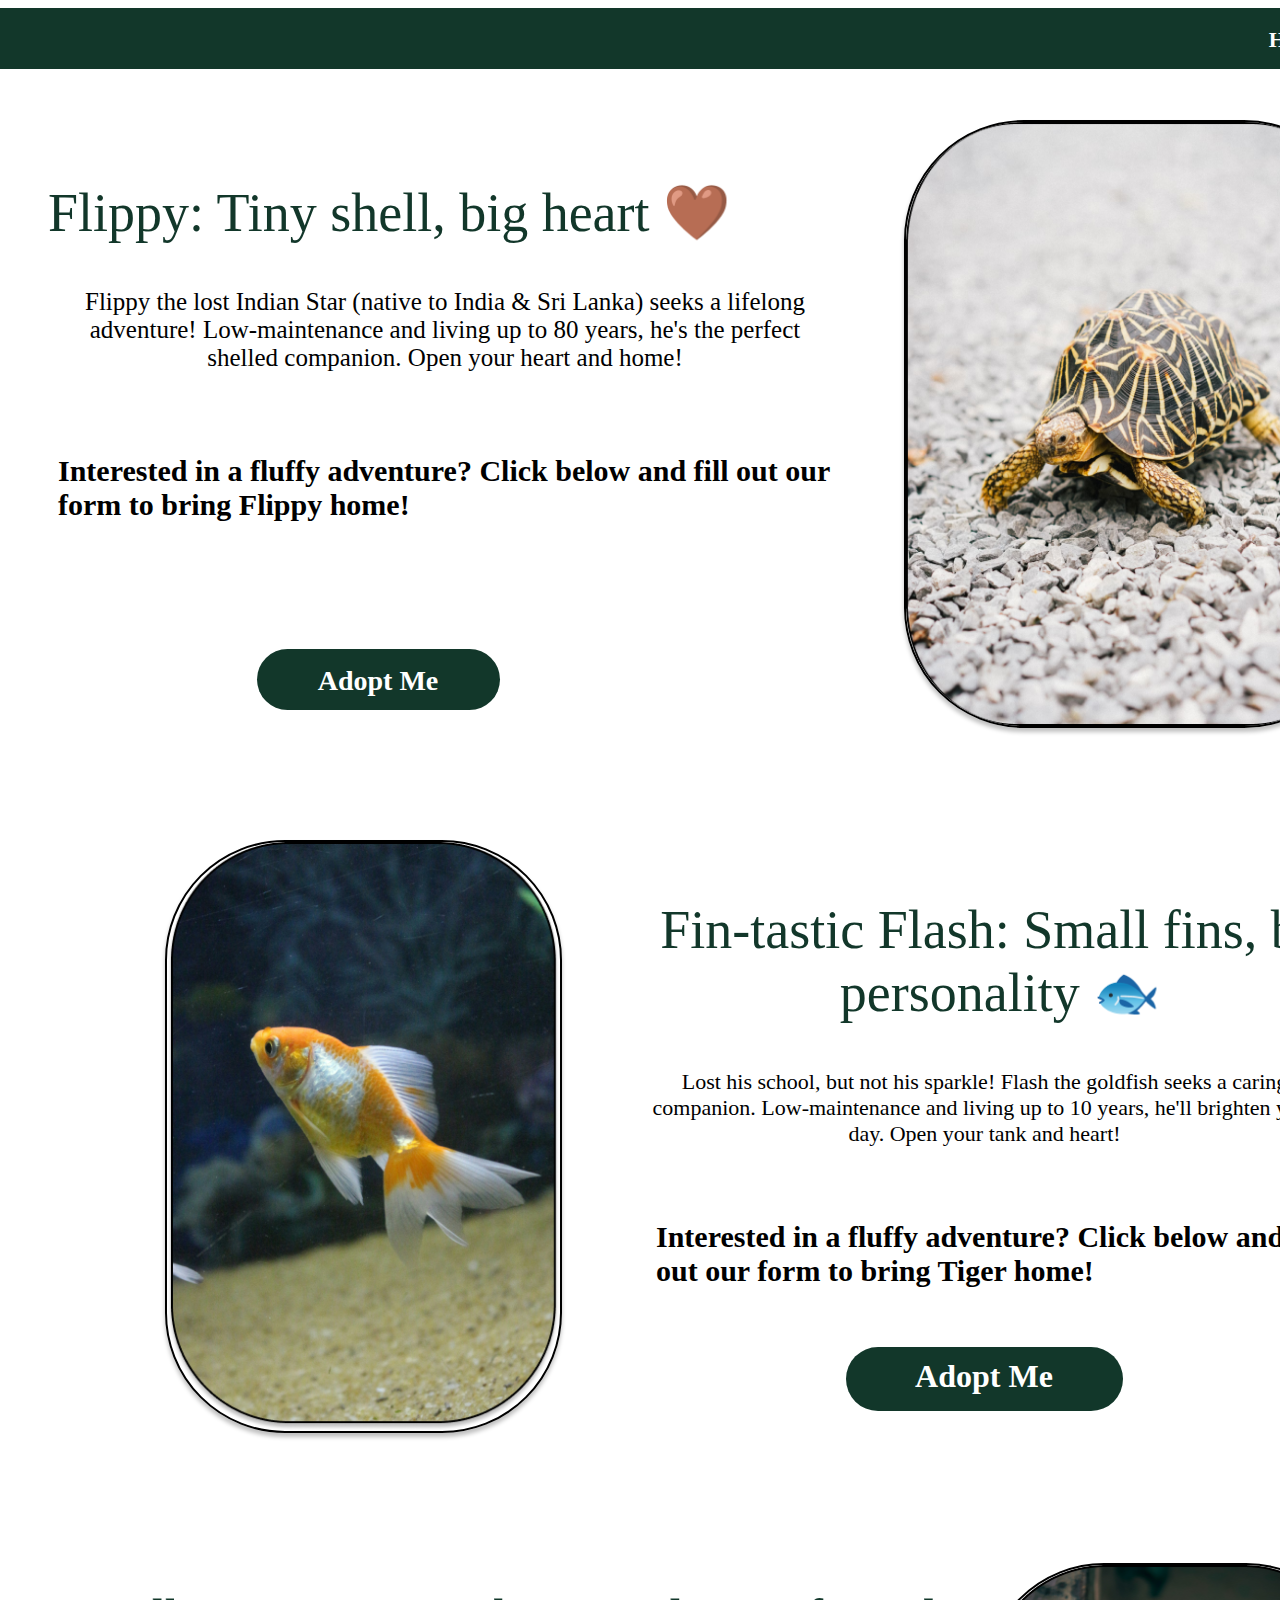
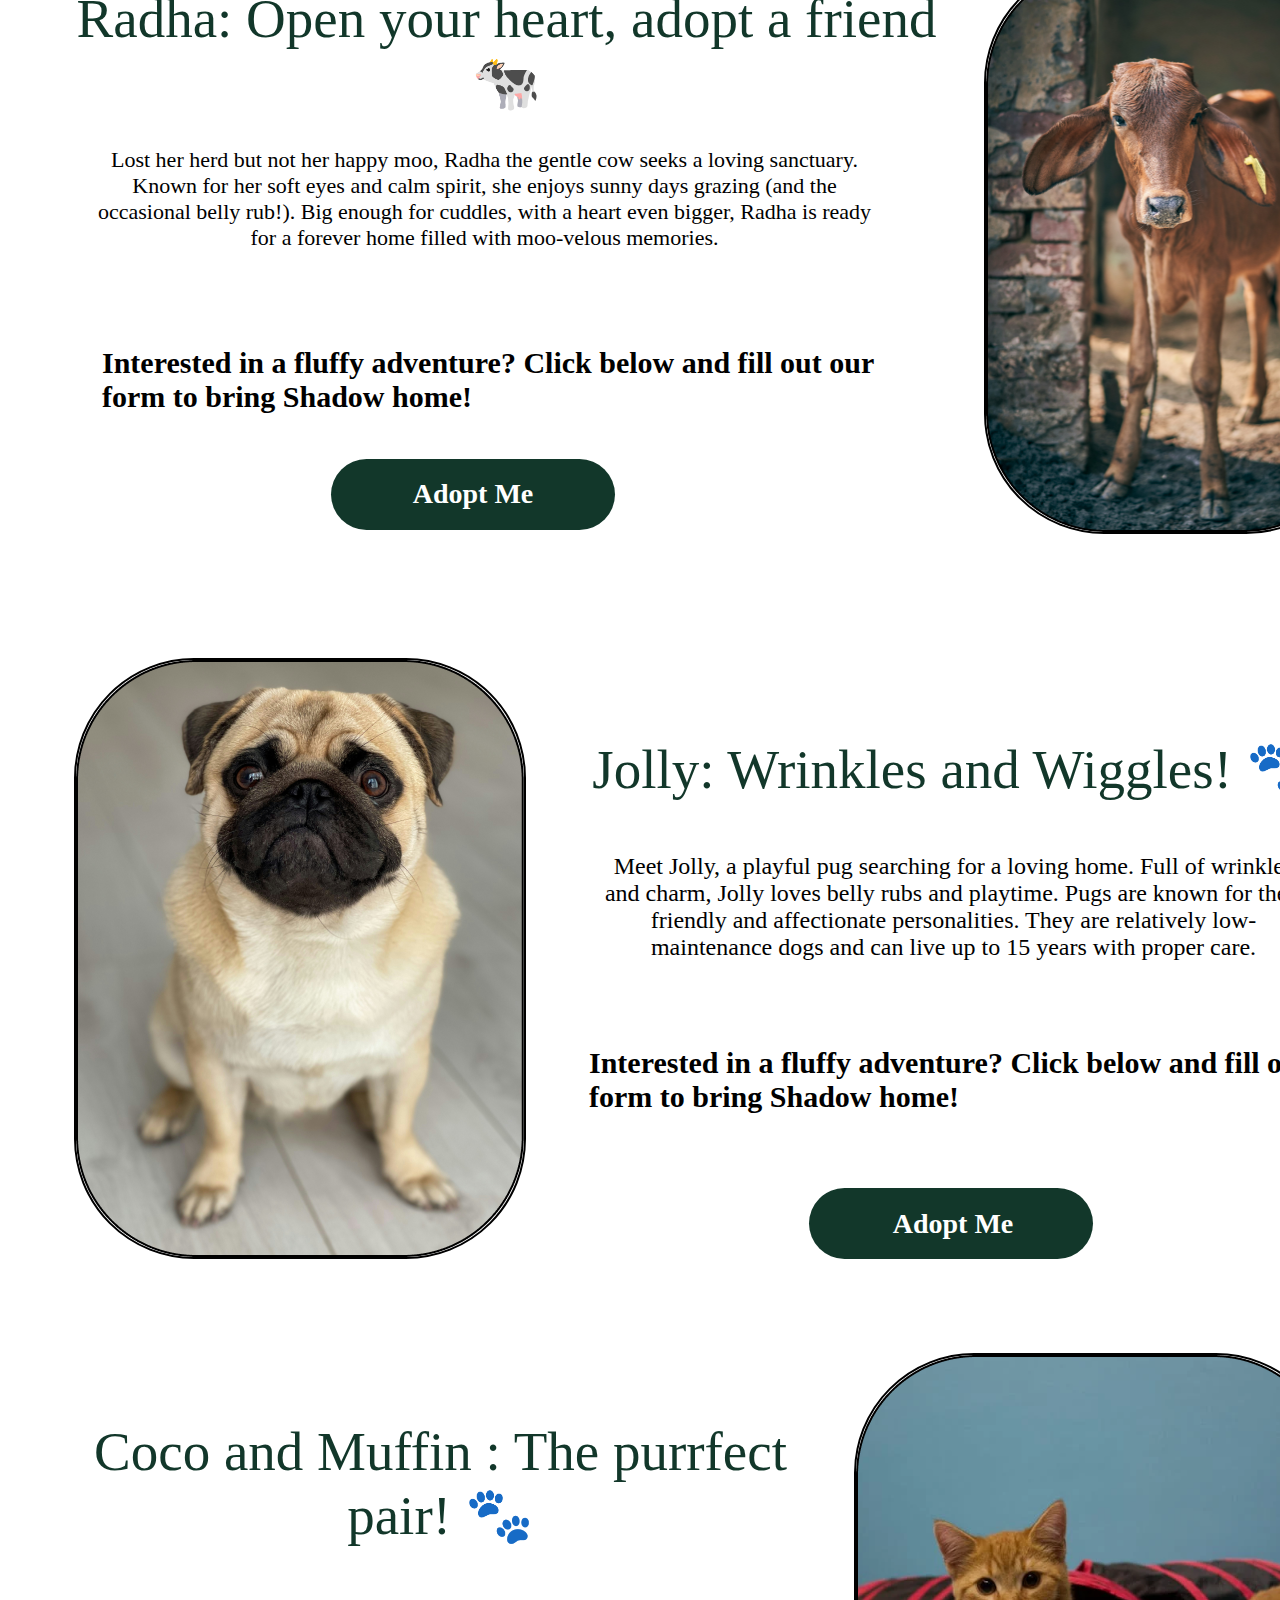
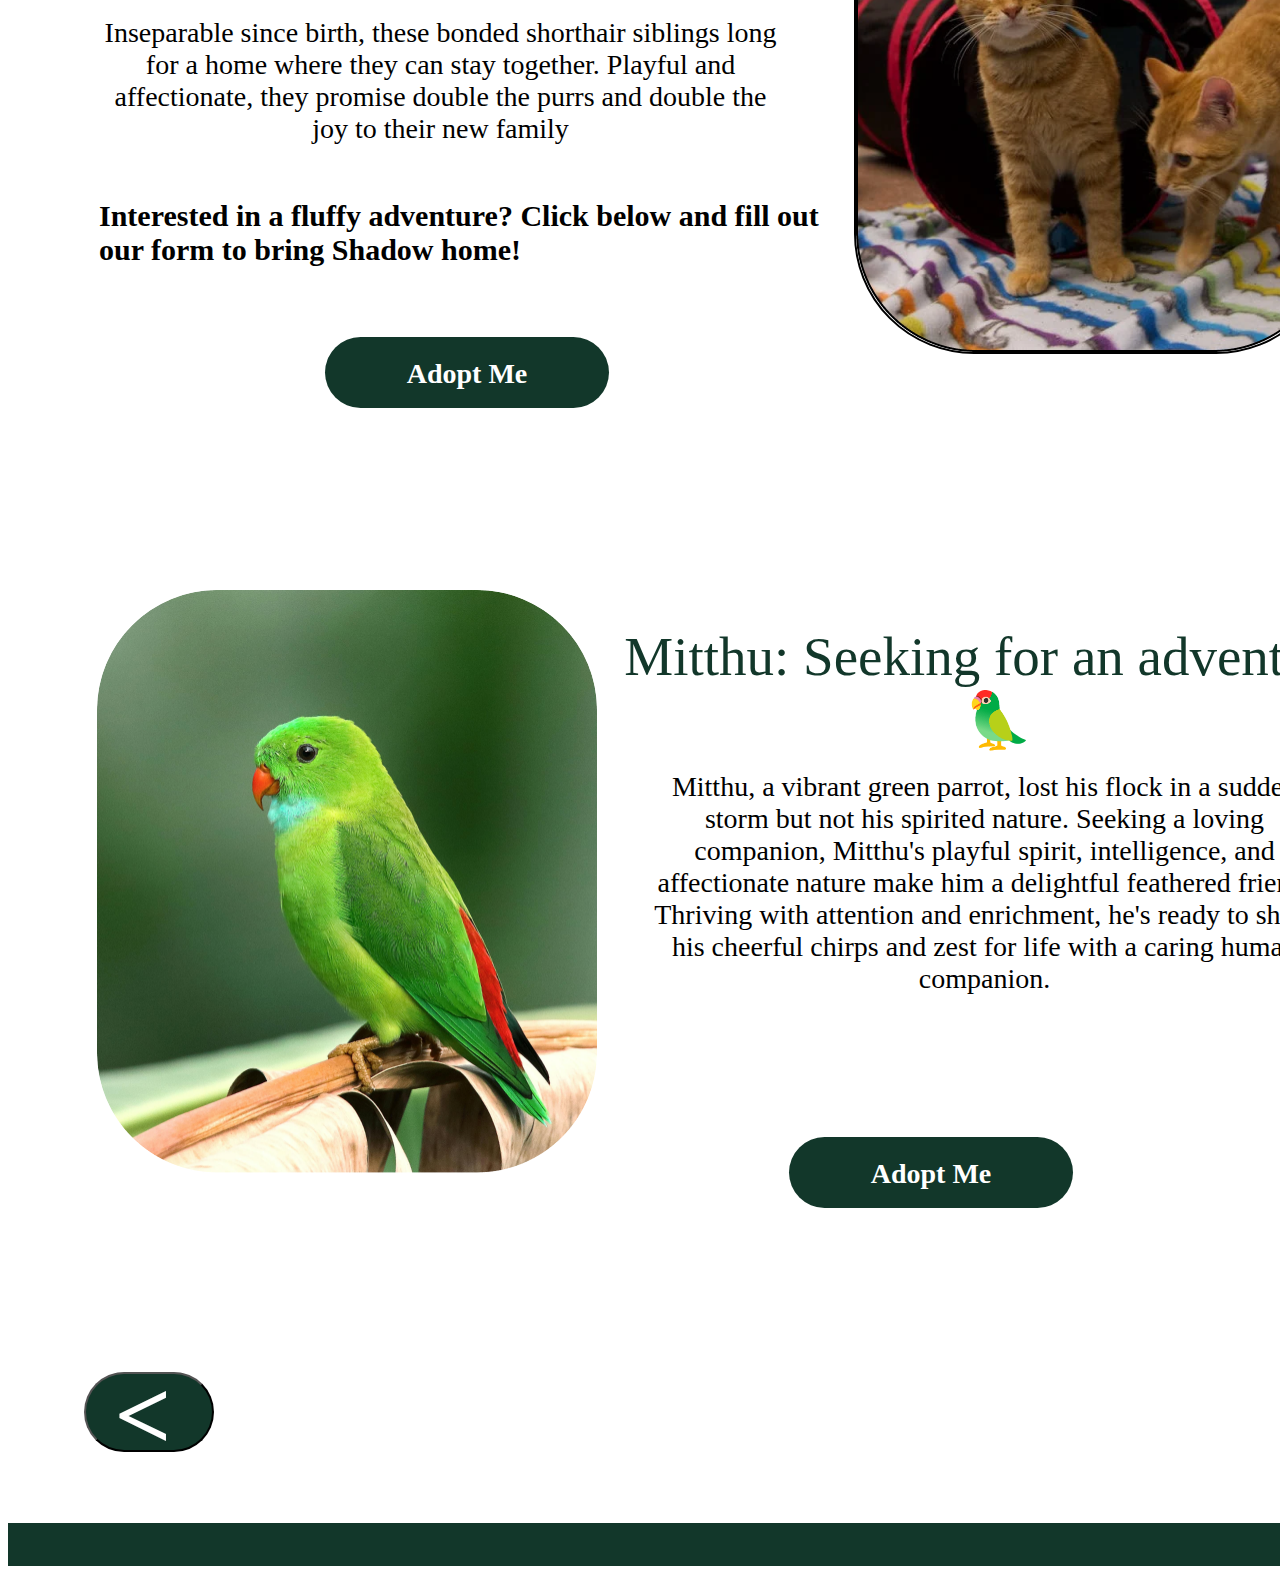
<file: public/pet2.html>
<html>
    <div style="width: 1440px; height: 4758px; position: relative; background: white">
        <div style="width: 1440px; height: 4758px; left: 0px; top: 0px; position: absolute; background: white">
          <div style="width: 366px; height: 339px; left: 930px; top: 173px; position: absolute; box-shadow: 9px 9px 17.100000381469727px rgba(0, 0, 0, 0.25)"></div>
          
          <!--header-->
          <div style="width: 1570px; height: 61px; left: -50px; top: 0px; position: absolute; background: #12372A"></div>
          <div style="width: 138px; height: 22px; left: 1251px; top: 19px; position: absolute; text-align: center; color: white; font-size: 22px; font-family: Exo; font-weight: 700; word-wrap: break-word">
            <a href="/public/how_to_help.html" style="color: white; text-decoration: none;">How to Help</a>
          </div>

          <!---Flippy-->
          <div style="width: 769px; height: 72px; left: 40px; top: 173px; position: absolute; color: #12372A; font-size: 54px; font-family: Exo; font-weight: 500; word-wrap: break-word">
            Flippy: Tiny shell, big heart 🤎
          </div>
          <div style="width: 774px; height: 215px; left: 50px; top: 280px; position: absolute; text-align: center; color: black; font-size: 25px; font-family: Exo; font-weight: 500; word-wrap: break-word">
            Flippy the lost Indian Star (native to India & Sri Lanka) seeks a lifelong adventure! Low-maintenance and living up to 80 years, he's the perfect shelled companion. Open your heart and home!
          </div>
          <div style="width: 776px; height: 88px; left: 50px; top: 446px; position: absolute; color: black; font-size: 30px; font-family: Exo 2; font-weight: 600; word-wrap: break-word">
            Interested in a fluffy adventure? Click below and fill out our form to bring Flippy home!
          </div> 
          <img src= "/public/images/Flippy.png" style="width: 456px; height: 604px; left: 896px; top: 112px; position: absolute; box-shadow: 0px 4px 4px rgba(0, 0, 0, 0.25); border-radius: 120px; border: 2px black solid" src="https://via.placeholder.com/456x604" />
          <div style="width: 243px; height: 61px; left: 249px; top: 641px; position: absolute; background: #12372A; border-radius: 78px"></div>
          <div>
            <a href="/public/adoption_form.html" style="width: 398px; height: 108px; left: 171px; top: 657px; position: absolute; text-align: center; color: white; font-size: 28px; font-family: Exo; font-weight: 700; word-wrap: break-word; text-decoration: none">
              Adopt Me </a>
            </div>
                  
          <!--Flash-->
          <div style="width: 770px; height: 126px; left: 607px; top: 891px; position: absolute; text-align: center; color: #12372A; font-size: 54px; font-family: Exo; font-weight: 500; word-wrap: break-word">
            Fin-tastic Flash: Small fins, big personality 🐟
          </div>
          <div style="width: 687px; height: 172px; left: 633px; top: 1061px; position: absolute; text-align: center; color: black; font-size: 22px; font-family: Exo; font-weight: 500; word-wrap: break-word">
            Lost his school, but not his sparkle! Flash the goldfish seeks a caring companion. Low-maintenance and living up to 10 years, he'll brighten your day.  Open your tank and heart!
          </div>
          <img src="/public/images/Flash.png" style="width: 392.71px; height: 589px; left: 157px; top: 832px; position: absolute; box-shadow: 0px 4px 4px rgba(0, 0, 0, 0.25); border-radius: 120px; border: 2px black solid" src="https://via.placeholder.com/393x589" />
          <div style="width: 277px; height: 64px; left: 838px; top: 1339px; position: absolute; background: #12372A; border-radius: 78px"></div>
          <div>
            <a href="/public/adoption_form.html"style="width: 398px; height: 108px; left: 777px; top: 1350px; position: absolute; text-align: center; color: white; font-size: 32px; font-family: Exo; font-weight: 700; word-wrap: break-word; text-decoration: none">
              Adopt Me </a>
          </div>
          
          <!--Radha-->
          <div style="width: 865px; height: 68px; left: 66px; top: 1579px; position: absolute; text-align: center; color: #12372A; font-size: 55px; font-family: Exo; font-weight: 500; word-wrap: break-word">
            Radha: Open your heart, adopt a friend 🐄
          </div>
          <div style="width: 781px; height: 199px; left: 86px; top: 1739px; position: absolute; text-align: center; color: black; font-size: 22px; font-family: Exo; font-weight: 500; word-wrap: break-word">
            Lost her herd but not her happy moo, Radha the gentle cow seeks a loving sanctuary. Known for her soft eyes and calm spirit, she enjoys sunny days grazing (and the occasional belly rub!). Big enough for cuddles, with a heart even bigger, Radha is ready for a forever home filled with moo-velous memories.
          </div>
          <img src="/public/images/Radha.png" style="width: 378.05px; height: 567px; left: 976px; top: 1555px; position: absolute; border-radius: 120px; border: 2px black solid" src="https://via.placeholder.com/378x567" />
          <div style="width: 284px; height: 71px; left: 323px; top: 2051px; position: absolute; background: #12372A; border-radius: 78px"></div>
          <div>
            <a href="/public/adoption_form.html" style="width: 398px; height: 108px; left: 266px; top: 2070px; position: absolute; text-align: center; color: white; font-size: 28px; font-family: Exo; font-weight: 700; word-wrap: break-word; text-decoration: none">
              Adopt Me </a>
          </div>
          
          <!--Jolly-->
          <div style="width: 781px; height: 68px; left: 555px; top: 2329px; position: absolute; text-align: center; color: #12372A; font-size: 55px; font-family: Exo; font-weight: 500; word-wrap: break-word">
            Jolly: Wrinkles and Wiggles! 🐾
          </div>
          <div style="width: 713px; height: 163px; left: 589px; top: 2445px; position: absolute; text-align: center; color: black; font-size: 24px; font-family: Exo; font-weight: 500; word-wrap: break-word">
            Meet Jolly, a playful pug searching for a loving home. Full of wrinkles and charm, Jolly loves belly rubs and playtime. Pugs are known for their friendly and affectionate personalities. They are relatively low-maintenance dogs and can live up to 15 years with proper care.
          </div>
          <img src="/public/images/Jolly.png" style="width: 447.75px; height: 597px; left: 66px; top: 2250px; position: absolute; border-radius: 120px; border: 2px black solid" src="https://via.placeholder.com/448x597" />
          <div style="width: 284px; height: 71px; left: 801px; top: 2780px; position: absolute; background: #12372A; border-radius: 78px"></div>
          <div>
            <a href="/public/adoption_form.html" style="width: 398px; height: 108px; left: 746px; top: 2800px; position: absolute; text-align: center; color: white; font-size: 28px; font-family: Exo; font-weight: 700; word-wrap: break-word; text-decoration: none">
              Adopt Me </a>
          </div>
          
          <!--Coco and Muffin-->
          <div style="width: 781px; height: 146px; left: 42px; top: 3012px; position: absolute; text-align: center; color: #12372A; font-size: 55px; font-family: Exo; font-weight: 500; word-wrap: break-word">
            Coco and Muffin : The purrfect pair! 🐾
          </div>
          <div style="width: 683px; height: 216px; left: 91px; top: 3209px; position: absolute; text-align: center; color: black; font-size: 28px; font-family: Exo; font-weight: 500; word-wrap: break-word">
            Inseparable since birth, these bonded shorthair siblings long for a home where they can stay together. Playful and affectionate, they promise double the purrs and double the joy to their new family
          </div>
          <img src="/public/images/Twins.png" style="width: 477.60px; height: 597px; left: 846px; top: 2945px; position: absolute; border-radius: 120px; border: 2px black solid" src="https://via.placeholder.com/478x597" />
          <div style="width: 284px; height: 71px; left: 317px; top: 3529px; position: absolute; background: #12372A; border-radius: 78px"></div>
          <div>
            <a href="/public/adoption_form.html" style="width: 398px; height: 108px; left: 260px; top: 3550px; position: absolute; text-align: center; color: white; font-size: 28px; font-family: Exo; font-weight: 700; word-wrap: break-word; text-decoration: none">
              Adopt Me</a> 
          </div>
          
          <!--Mitthu-->
          <div style="width: 781px; height: 146px; left: 600px; top: 3817px; position: absolute; text-align: center; color: #12372A; font-size: 55px; font-family: Exo; font-weight: 500; word-wrap: break-word">
            Mitthu: Seeking for an adventure! 🦜
          </div>
          <div style="width: 689px; height: 329px; left: 632px; top: 3963px; position: absolute; text-align: center; color: black; font-size: 28px; font-family: Exo; font-weight: 500; word-wrap: break-word">
            Mitthu, a vibrant green parrot, lost his flock in a sudden storm but not his spirited nature. Seeking a loving companion, Mitthu's playful spirit, intelligence, and affectionate nature make him a delightful feathered friend. Thriving with attention and enrichment, he's ready to share his cheerful chirps and zest for life with a caring human companion.
          </div>
          <img src="/public/images/Mitthu.png" style="width: 500px; height: 583.33px; left: 89px; top: 3782px; position: absolute; border-radius: 120px" src="https://via.placeholder.com/500x583" />
          <div style="width: 284px; height: 71px; left: 781px; top: 4329px; position: absolute; background: #12372A; border-radius: 78px"></div>
          <div>
            <a href="/public/adoption_form.html" style="width: 398px; height: 108px; left: 724px; top: 4350px; position: absolute; text-align: center; color: white; font-size: 28px; font-family: Exo; font-weight: 700; word-wrap: break-word; text-decoration: none">
              Adopt Me</a> 
          </div>
          

          <div style="width: 773px; height: 96px; left: 94px; top: 1938px; position: absolute; color: black; font-size: 30px; font-family: Exo 2; font-weight: 600; word-wrap: break-word">Interested in a fluffy adventure? Click below and fill out our form to bring Shadow home!</div>
          <div style="width: 688px; height: 96px; left: 648px; top: 1212px; position: absolute; color: black; font-size: 30px; font-family: Exo 2; font-weight: 600; word-wrap: break-word">Interested in a fluffy adventure? Click below and fill out our form to bring Tiger home!</div>
          

          
          
          <div style="width: 429px; height: 589px; left: 873px; top: 2975px; position: absolute; border-radius: 120px"></div>
          
          
          
          <div style="width: 773px; height: 96px; left: 581px; top: 2638px; position: absolute; color: black; font-size: 30px; font-family: Exo 2; font-weight: 600; word-wrap: break-word">Interested in a fluffy adventure? Click below and fill out our form to bring Shadow home!</div>
          <div style="width: 737px; height: 96px; left: 91px; top: 3391px; position: absolute; color: black; font-size: 30px; font-family: Exo 2; font-weight: 600; word-wrap: break-word">Interested in a fluffy adventure? Click below and fill out our form to bring Shadow home!</div>
          
          
          <button onclick="window.location.href='/public/pet1.html'" style="width: 130px; height: 80px; left: 76px; top: 4564px; position: absolute; background: #12372A; border-radius: 120px">
          </button>
        </div>
        <div style="width: 92px; height: 57px; left: 89px; top: 4550px; position: absolute; text-align: center; color: white; font-size: 100px; font-family: Fascinate; font-weight: 900; word-wrap: break-word"> 
          <
        </div>
        <div style="width: 1500px; height: 43px; left: 0px; top: 4715px; position: absolute; transform-origin: 0 0; background: #12372A"></div>
      </div>
</html>
</file>
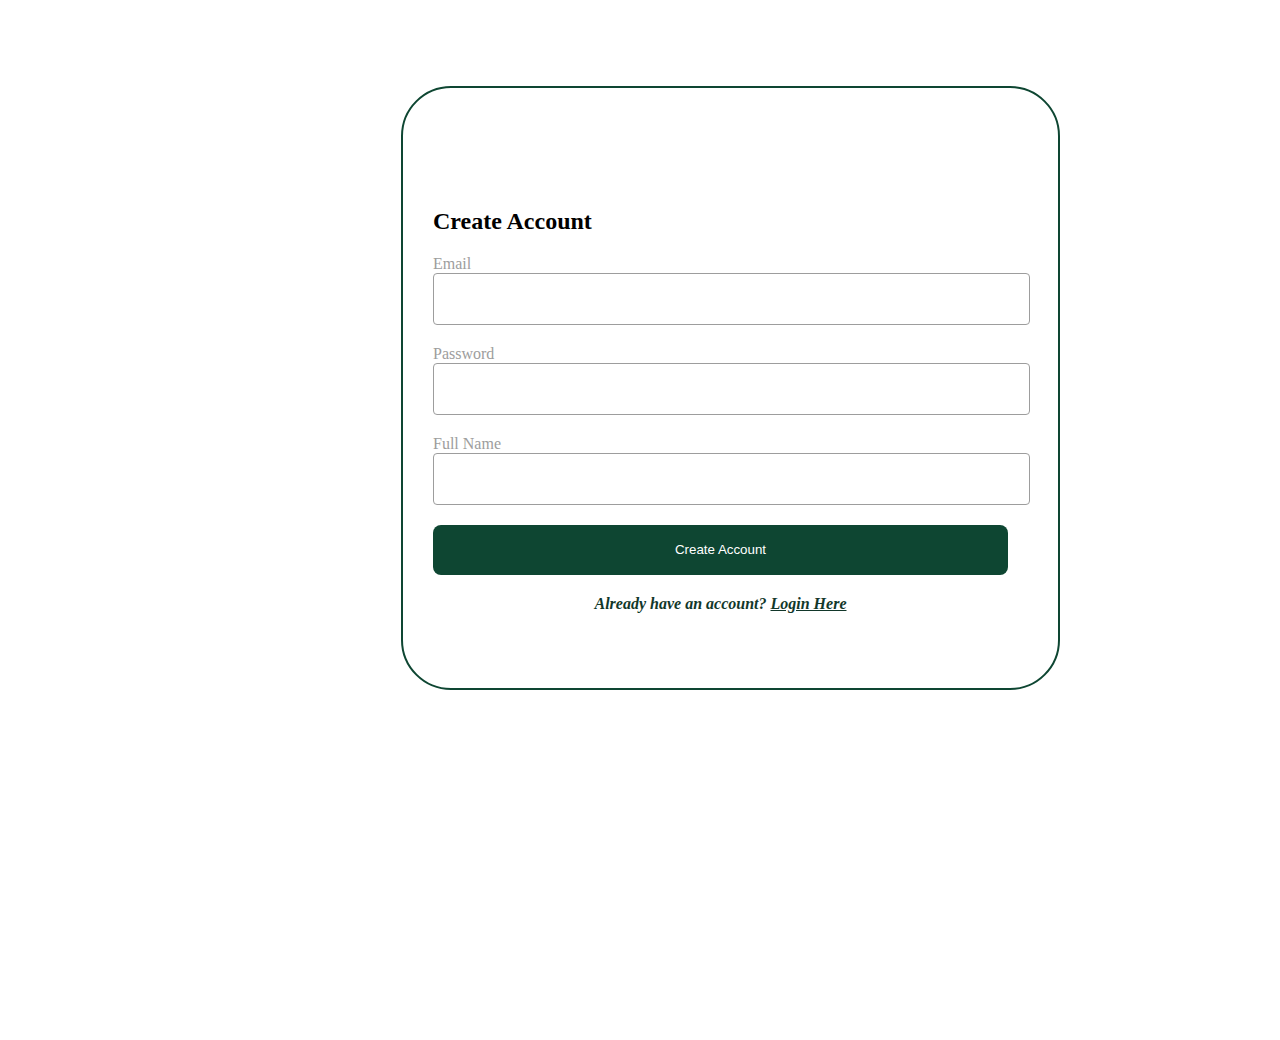
<file: public/signup.html>
<!DOCTYPE html>
<html>

<head>
    <title>Signup Page</title>
    <style>
        /* CSS Styles */
        .container {
            width: 1440px;
            height: 1024px;
            position: relative;
            background: white;
        }

        .signup-container {
            width: 655px;
            height: 600px;
            position: absolute;
            left: 393px;
            top: 78px;
            mix-blend-mode: darken;
            background: white;
            border-radius: 50px;
            border: 2px #0E4632 solid;
            backdrop-filter: blur(4px);
        }

        .form-container {
            width: 575px;
            position: absolute;
            left: 30px;
            top: 100px;
        }

        .form-group {
            margin-bottom: 20px;
        }

        .form-group label {
            display: block;
            font-size: 16px;
            font-family: Exo;
            font-weight: 400;
            color: #9D9D9D;
        }

        .form-group input {
            width: 100%;
            height: 40px;
            border: 1px solid #9D9D9D;
            border-radius: 4px;
            padding: 5px 10px;
        }

        button[type="submit"] {
            width: 100%;
            height: 50px;
            background: #0E4632;
            color: white;
            border: none;
            border-radius: 8px;
            cursor: pointer;
        }

        .login-link {
            text-align: center;
            margin-top: 20px;
            font-size: 16px;
            font-family: Exo;
            font-style: italic;
            font-weight: 700;
            color: #12372A;
        }

        .login-link a {
            color: #12372A;
            text-decoration: none;
        }
    </style>
</head>

<body>
    <!-- HTML Structure -->
    <div class="container">
        <div class="signup-container">
            <div class="form-container">
              <div class="form-header">
                <h2>Create Account</h2>
              </div>
                <form action="#" method="post" id="signup-form">
                    <div class="form-group">
                        <label for="email">Email</label>
                        <input type="email" id="email" name="email" required>
                    </div>
                    <div class="form-group">
                        <label for="password">Password</label>
                        <input type="password" id="password" name="password" required>
                    </div>
                    <div class="form-group">
                        <label for="fullname">Full Name</label>
                        <input type="text" id="fullname" name="fullname" required>
                    </div>
                </form>
            <button onclick="window.location.href='/web_tech_project/public/pet1.html'" type="submit">Create Account</button>
                <div class="login-link">
                    <p>Already have an account? <a href="/web_tech_project/public/login.html" style="text-decoration: underline;">Login Here</a></p>
                </div>
            </div>
        </div>
    </div>
</body>

</html>
</file>
<file: public/style.css>
/*  import google fonts */
@import url('https://fonts.googleapis.com/css2?family=Poppins:wght@400;500;600;700&family=Rubik:wght@400;500;700&display=swap&family=Ubuntu:wght@400;500;700&display=swap');

*{
    margin: 0;
    padding: 0;
    box-sizing: border-box;
    text-decoration: none;
}
html{
    scroll-behavior: smooth;
}

/* custom scroll bar */
::-webkit-scrollbar {
    width: 10px;
}
::-webkit-scrollbar-track {
    background: #f1f1f1;
}
::-webkit-scrollbar-thumb {
    background: #888;
}

::-webkit-scrollbar-thumb:hover {
    background: #555;
}

/* all similar content styling codes */
section{
    padding: 100px 0;
}
.max-width{
    max-width: 1300px;
    padding: 0 80px;
    margin: auto;
}
.about, .services, .skills, .teams, .contact, footer{
    font-family: 'Poppins', sans-serif;
    
}
.about .about-content, 
.services .serv-content,
.skills .skills-content,
.contact .contact-content{
    display: flex;
    flex-wrap: wrap;
    align-items: center;
    justify-content: space-between;
}
section .title{
    position: relative;
    text-align: center;
    font-size: 40px;
    font-weight: 500;
    margin-bottom: 15px;
    padding-bottom: 15px;
    font-family: 'Ubuntu', sans-serif;
}

/* navbar styling */
.navbar{
    position: fixed;
    width: 100%;
    z-index: 999;
    padding: 30px 0;
    font-family: "Rubik", sans-serif;
    font-weight: 400;
    transition: all 0.3s ease;
}
.navbar.sticky{
    padding: 15px 0;
    background: #12372A;
}
.navbar .max-width{
    display: flex;
    align-items: center;
    justify-content: space-between;
}
.navbar .logo a{
    color: #fff;
    font-size: 35px;
    font-weight: 600;
}
.navbar .logo a span{
    color: #f47932;
    transition: all 0.3s ease;
}
.navbar.sticky .logo a span{
    color: #fff;
}
.navbar .menu li{
    list-style: none;
    display: inline-block;
}
.navbar .menu li a{
    display: block;
    color: #fff;
    font-size: 18px;
    font-weight: 500;
    margin-left: 25px;
    transition: color 0.3s ease;
}
.navbar .menu li a:hover{
    color: #f47932;
}
.navbar.sticky .menu li a:hover{
    color: #fff;
}

/* menu btn styling */
.menu-btn{
    color: #fff;
    font-size: 23px;
    cursor: pointer;
    display: none;
}
.scroll-up-btn{
    position: fixed;
    height: 45px;
    width: 42px;
    background: #1F5D47;
    right: 30px;
    bottom: 10px;
    text-align: center;
    line-height: 45px;
    color: #fff;
    z-index: 99;
    font-size: 30px;
    border-radius: 200px;
    border-bottom-width: 2px;
    cursor: pointer;
    opacity: 0;
    pointer-events: none;
    transition: all 0.3s ease;
}
.scroll-up-btn.show{
    bottom: 30px;
    opacity: 1;
    pointer-events: auto;
}
.scroll-up-btn:hover{
    filter: brightness(90%);
}

  
/* home section styling */
.home{
    display: flex;
    background: url("/public/images/wallpaper_family.jpg") no-repeat center;
    height: 100vh;
    color: #fff;
    min-height: 500px;
    background-size: cover;
    background-position: top;
    background-attachment: fixed;
    font-family: 'Ubuntu', sans-serif;
}
.home .max-width{
    margin: auto 0 auto 30px;
}
.home .home-content .text-1{
    font-size: 40px;
}
.home .home-content .text-2{
    font-size: 65px;
    font-weight: 600;
    margin-left: -3px;
}
.home .home-content .text-3{
    font-size: 40px;
    margin: 5px 0;
}
.home .home-content .text-3 span{
    color: #f47932;
    font-weight: 500;
}
.home .home-content a{
    display: inline-block;
    background: #f47932;
    color: #fff;
    font-size: 25px;
    padding: 12px 36px;
    margin-top: 20px;
    font-weight: 400;
    border-radius: 6px;
    border: 2px solid #f47932;
    transition: all 0.3s ease;
}
.home .home-content a:hover{
    color: #f47932;
    background: none;
}

/* about section styling */
.about .about-content .left{
    width: 55%;
}
.about .about-content .left img{
    height: 360px;
    width: 360px;
    object-fit: cover;
    border-radius: 200px;
}
.about .about-content .right{
    width: 45%;
}
.about .about-content .right .text{
    font-size: 28px;
    font-weight: 600;
    margin-bottom: 10px;
}
.about .about-content .right .text span{
    color: #1F5D47;
}
.about .about-content .right p{
    text-align: justify;
    font-size: 18px;
}
.about .about-content .right a{
    display: inline-block;
    background: #12372A;
    color: #fff;
    font-size: 20px;
    font-weight: 500;
    padding: 10px 30px;
    margin-top: 20px;
    border-radius: 6px;
    border: 2px solid #1F5D47;
    transition: all 0.3s ease;
}
.about .about-content .right a:hover{
    color: #1F5D47;
    background: none;
}

/* services section styling */
.services, .teams{
    background: #fff;
}
.services .title{
    color: #111;
    margin-bottom: 70px;
}
.services .serv-content .card{
    color: #111;
    width: calc(33% - 20px);
    background: rgb(243, 243, 243);
    text-align: center;
    padding: 20px 25px;
    cursor: pointer;
    transition: all 0.3s ease;
    border-radius: 3px;
    box-shadow: 0px 4px 8px rgba(0,0,0,0.15);
}
.services .serv-content .card:hover{
    background: #ADBC9F;
}
.services .serv-content .card .box{
    transition: all 0.3s ease;
}
.services .serv-content .card:hover .box{
    transform: scale(1.05);
}
.services .serv-content .card i{
    font-size: 50px;
    color: #1F5D47;
    transition: color 0.3s ease;
}
.services .serv-content .card:hover i{
    color: #fff;
}
.services .serv-content .card .text{
    font-size: 25px;
    font-weight: 500;
    margin: 10px 0 7px 0;
}

/* skills section styling */
.skills .skills-content .column{
    width: 100%;
}
.skills .skills-content .left{
    width: 55%;
}
.skills .skills-content .right{
    width: 45%;
}
.skills .skills-content .left .text{
    font-size: 28px;
    font-weight: 600;
    margin-bottom: 10px;
}
.skills .skills-content .left p{
    text-align: justify;
    font-size: 17px;
}
.skills .skills-content .right{
    align-items: center;
    text-align: center;
}
.skills .skills-content .right img{
    height: 360px;
    width: 360px;
    object-fit: cover;
    border-radius: 200px;
    margin: 10px 10px;
}

/*
    comments section styling
*/

.wrapper{
    max-width: 1200px;
    margin: auto;
    padding: 0 20px;
    display: flex;
    flex-wrap: wrap;
    align-items: center;
    justify-content: space-between;
}
.wrapper .box{
    background: rgb(243, 243, 243);
    width: calc(33% - 10px);
    padding: 25px;
    border-radius: 3px;
    box-shadow: 0px 4px 8px rgba(0,0,0,0.15);
    
}
.wrapper .box i.quote{
    font-size: 20px;
    color: #12372A;
}
.wrapper .box .content{
    display: flex;
    flex-wrap: wrap;
    align-items: center;
    justify-content: space-between;
    padding-top: 10px;
}
.box .info .name{
    font-weight: 600;
    font-size: 17px;
}

.box .content .image{
    height: 75px;
    width: 75px;
    padding: 3px;
    background: #12372A;
    border-radius: 50%;
}
.content .image img{
    height: 100%;
    width: 100%;
    object-fit: cover;
    border-radius: 50%;
    border: 2px solid #fff;
}
.box:hover .content .image img{
    border-color: #fff;
}



  
/* contact section styling */

.contact .contact-content .column{
    width: calc(50% - 30px);
}
.contact .contact-content .text{
    font-size: 20px;
    font-weight: 600;
    margin-bottom: 10px;
}
.contact .contact-content .left p{
    text-align: justify;
}
.contact .contact-content .left .icons{
    margin: 10px 0;
}
.contact .contact-content .row{
    display: flex;
    height: 65px;
    align-items: center;
}
.contact .contact-content .row .info{
    margin-left: 30px;
}
.contact .contact-content .row i{
    font-size: 25px;
    color: #f47932;
}
.contact .contact-content .info .head{
    font-weight: 500;
}
.contact .contact-content .info .sub-title{
    color: #333;
}
.contact .right{
    display: flex;
}
.contact .contact-content .column.right{
    text-align: center;
    align-items: center;
    justify-content: center;
}


/* footer section styling */
footer{
    background: #111;
    padding: 40px 23px;
    color: #fff;
    text-align: center;
}
footer span a{
    color: #f47932;
    text-decoration: none;
}
footer span a:hover{
    text-decoration: underline;
}


/* responsive media query start */
@media (max-width: 1300px) {
    .home .max-width{
        margin-left: 0px;
    }
}
@media (max-width: 1200px) {
    .about .about-content .left iframe{
        width: 448px;
        height: 252px;
    }
}
@media (max-width: 1104px) {
    .about .about-content .left img{
        height: 350px;
        width: 350px;
    }
    .skills .skills-content .right img{
        height: 350px;
        width: 350px;
        margin: 0;
    }
}
@media (max-width: 1045px) {
    .wrapper .box{
        width: calc(50% - 10px);
        margin: 10px 0;
    }
}
@media (max-width: 991px) {
    .max-width{
        padding: 0 50px;
    }
}
@media (max-width: 947px){
    .menu-btn{
        display: block;
        z-index: 999;
    }
    .menu-btn i.active:before{
        content: "\f00d";
    }
    .navbar .menu{
        position: fixed;
        height: 100vh;
        width: 100%;
        left: -100%;
        top: 0;
        background: #111;
        text-align: center;
        padding-top: 80px;
        transition: all 0.3s ease;
    }
    .navbar .menu.active{
        left: 0;
    }
    .navbar .menu li{
        display: block;
    }
    .navbar .menu li a{
        display: inline-block;
        margin: 20px 0;
        font-size: 25px;
    }
    .home .home-content .text-2{
        font-size: 70px;
    }
    .home .home-content .text-3{
        font-size: 35px;
    }
    .home .home-content a{
        font-size: 23px;
        padding: 10px 30px;
    }
    .max-width{
        max-width: 930px;
    }
    .about .about-content .column{
        width: 100%;
    }
    .about .about-content .left{
        display: flex;
        justify-content: center;
        margin: 0 auto 60px;
    }
    .about .about-content .right{
        flex: 100%;
    }
    .services .serv-content .card{
        width: calc(50% - 10px);
        margin-bottom: 20px;
    }
    .skills .skills-content .column,
    .contact .contact-content .column{
        width: 100%;
        margin-bottom: 35px;
    }
    .about .about-content .left iframe{
        width: 560px;
        height: 315px;
    }
}
@media (max-width: 702px) {
    .wrapper .box{
        width: 100%;
    }
}

@media (max-width: 690px) {
    .max-width{
        padding: 0 23px;
    }
    .home .home-content .text-2{
        font-size: 60px;
    }
    .home .home-content .text-3{
        font-size: 32px;
    }
    .home .home-content a{
        font-size: 20px;
    }
    .services .serv-content .card{
        width: 100%;
    }
    .skills .skills-content .right img{
        height: 300px;
        width: 300px;
        margin: 0;
    }
}

@media (max-width: 500px) {
    .home{
        display: flex;
        background-size: cover;
        background-position: left;
        background-attachment: fixed;
        font-family: 'Ubuntu', sans-serif;
    }
    .home .home-content .text-2{
        font-size: 50px;
    }
    .home .home-content .text-3{
        font-size: 27px;
    }
    .about .about-content .right .text,
    .skills .skills-content .left .text{
        font-size: 18px;
    }
    .contact .right form .fields{
        flex-direction: column;
    }
    .contact .right form .name,
    .contact .right form .email{
        margin: 0;
    }
    .scroll-up-btn{
        right: 15px;
        bottom: 15px;
        height: 38px;
        width: 35px;
        font-size: 23px;
        line-height: 38px;
    }
    .skills .skills-content .right img{
        height: 250px;
        width: 250px;
    }
    .skills .skills-content .right{
        display: flex;
        order: -1;
        justify-content: center;
    }
    .contact .right{
        justify-content: center;
        display: flex;
        order: -1;
    }
    section .title{
        position: relative;
        text-align: center;
        font-size: 30px;
        font-weight: 500;
        margin-bottom: 15px;
        padding-bottom: 15px;
        font-family: 'Ubuntu', sans-serif;
    }
    .skills .skills-content .left p{
        text-align: justify;
        font-size: 16px;
    }
    .about .about-content .right p{
        text-align: justify;
        font-size: 16px;
    }
}
@media (max-width: 380px) {
    .wrapper{
        margin: auto;
        padding: 0 2px;
    }
    .wrapper .box{
        padding: 10px;
    }
}
</file>
